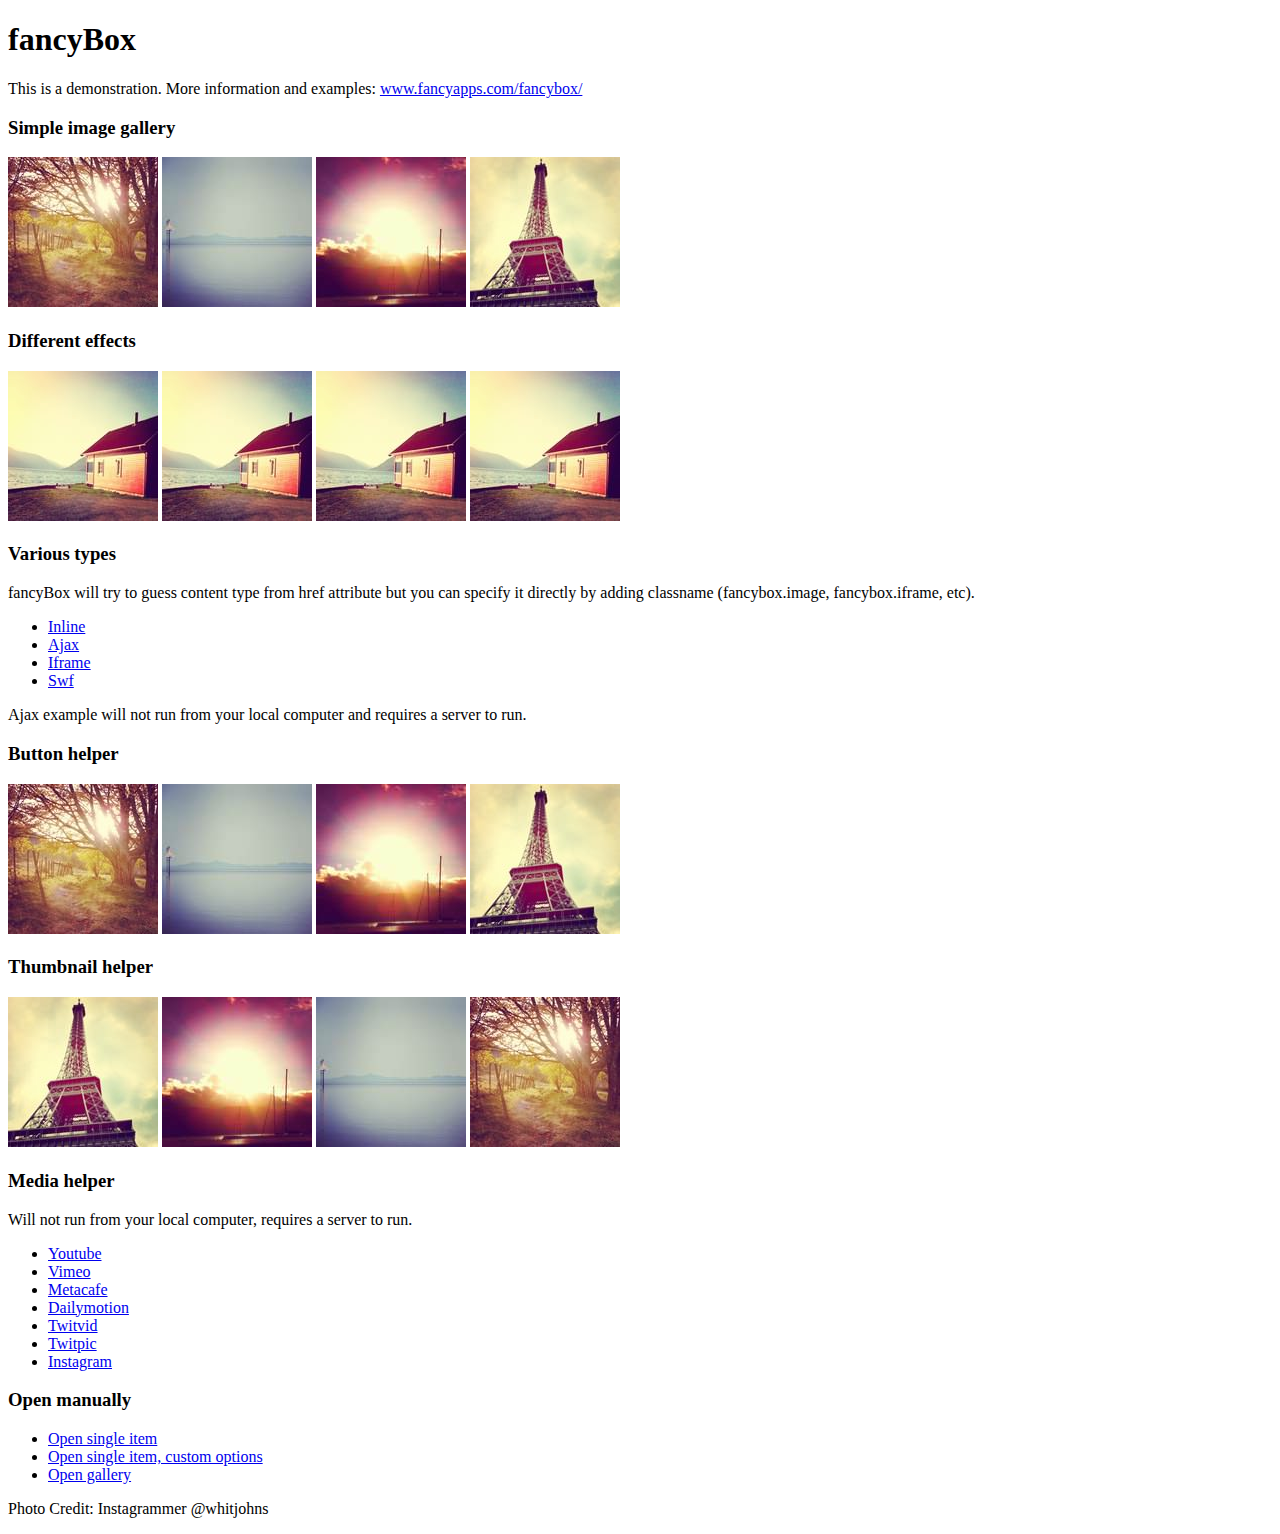
<file: fancybox2/index.html>
<!DOCTYPE html>
<html>
<head>
	<title>fancyBox - Fancy jQuery Lightbox Alternative | Demonstration</title>
	<meta http-equiv="Content-Type" content="text/html; charset=UTF-8" />
	<script type="text/javascript" src="jquery-1.10.1.min.js"></script>
	<script type="text/javascript" src="jquery.mousewheel-3.0.6.pack.js"></script>
	<script type="text/javascript" src="jquery.fancybox.js?v=2.1.5"></script>
    <script type="text/javascript" src="helpers/jquery.fancybox-buttons.js?v=1.0.5"></script>
	<script type="text/javascript" src="helpers/jquery.fancybox-thumbs.js?v=1.0.7"></script>
	<script type="text/javascript" src="helpers/jquery.fancybox-media.js?v=1.0.6"></script>
	<link rel="stylesheet" type="text/css" href="jquery.fancybox.css?v=2.1.5" media="screen" />
	<link rel="stylesheet" type="text/css" href="helpers/jquery.fancybox-buttons.css?v=1.0.5" />
	<link rel="stylesheet" type="text/css" href="helpers/jquery.fancybox-thumbs.css?v=1.0.7" />
	<script type="text/javascript" src="index.js"></script>
	<style type="text/css">
		.fancybox-custom .fancybox-skin {
			box-shadow: 0 0 50px #222;
		}
	</style>
</head>
<body>
	<h1>fancyBox</h1>

	<p>This is a demonstration. More information and examples: <a href="http://fancyapps.com/fancybox/">www.fancyapps.com/fancybox/</a></p>

	<h3>Simple image gallery</h3>
	<p>
		<a class="fancybox" href="1_b.jpg" data-fancybox-group="gallery" title="Lorem ipsum dolor sit amet"><img src="1_s.jpg" alt="" /></a>

		<a class="fancybox" href="2_b.jpg" data-fancybox-group="gallery" title="Etiam quis mi eu elit temp"><img src="2_s.jpg" alt="" /></a>

		<a class="fancybox" href="3_b.jpg" data-fancybox-group="gallery" title="Cras neque mi, semper leon"><img src="3_s.jpg" alt="" /></a>

		<a class="fancybox" href="4_b.jpg" data-fancybox-group="gallery" title="Sed vel sapien vel sem uno"><img src="4_s.jpg" alt="" /></a>
	</p>

	<h3>Different effects</h3>
	<p>
		<a class="fancybox-effects-a" href="5_b.jpg" title="Lorem ipsum dolor sit amet, consectetur adipiscing elit"><img src="5_s.jpg" alt="" /></a>

		<a class="fancybox-effects-b" href="5_b.jpg" title="Lorem ipsum dolor sit amet, consectetur adipiscing elit"><img src="5_s.jpg" alt="" /></a>

		<a class="fancybox-effects-c" href="5_b.jpg" title="Lorem ipsum dolor sit amet, consectetur adipiscing elit"><img src="5_s.jpg" alt="" /></a>

		<a class="fancybox-effects-d" href="5_b.jpg" title="Lorem ipsum dolor sit amet, consectetur adipiscing elit"><img src="5_s.jpg" alt="" /></a>
	</p>

	<h3>Various types</h3>
	<p>
		fancyBox will try to guess content type from href attribute but you can specify it directly by adding classname (fancybox.image, fancybox.iframe, etc).
	</p>
	<ul>
		<li><a class="fancybox" href="#inline1" title="Lorem ipsum dolor sit amet">Inline</a></li>
		<li><a class="fancybox fancybox.ajax" href="ajax.txt">Ajax</a></li>
		<li><a class="fancybox fancybox.iframe" id="various" href="http://romyengardenplace.com/booking.php">Iframe</a></li>
		<li><a class="fancybox" href="http://www.adobe.com/jp/events/cs3_web_edition_tour/swfs/perform.swf">Swf</a></li>
	</ul>

	<div id="inline1" style="width:400px;display: none;">
		<h3>Etiam quis mi eu elit</h3>
		<p>
			Lorem ipsum dolor sit amet, consectetur adipiscing elit. Etiam quis mi eu elit tempor facilisis id et neque. Nulla sit amet sem sapien. Vestibulum imperdiet porta ante ac ornare. Nulla et lorem eu nibh adipiscing ultricies nec at lacus. Cras laoreet ultricies sem, at blandit mi eleifend aliquam. Nunc enim ipsum, vehicula non pretium varius, cursus ac tortor. Vivamus fringilla congue laoreet. Quisque ultrices sodales orci, quis rhoncus justo auctor in. Phasellus dui eros, bibendum eu feugiat ornare, faucibus eu mi. Nunc aliquet tempus sem, id aliquam diam varius ac. Maecenas nisl nunc, molestie vitae eleifend vel, iaculis sed magna. Aenean tempus lacus vitae orci posuere porttitor eget non felis. Donec lectus elit, aliquam nec eleifend sit amet, vestibulum sed nunc.
		</p>
	</div>

	<p>
		Ajax example will not run from your local computer and requires a server to run.
	</p>

	<h3>Button helper</h3>
	<p>
		<a class="fancybox-buttons" data-fancybox-group="button" href="1_b.jpg"><img src="1_s.jpg" alt="" /></a>

		<a class="fancybox-buttons" data-fancybox-group="button" href="2_b.jpg"><img src="2_s.jpg" alt="" /></a>

		<a class="fancybox-buttons" data-fancybox-group="button" href="3_b.jpg"><img src="3_s.jpg" alt="" /></a>

		<a class="fancybox-buttons" data-fancybox-group="button" href="4_b.jpg"><img src="4_s.jpg" alt="" /></a>
	</p>

	<h3>Thumbnail helper</h3>
	<p>
		<a class="fancybox-thumbs" data-fancybox-group="thumb" href="4_b.jpg"><img src="4_s.jpg" alt="" /></a>

		<a class="fancybox-thumbs" data-fancybox-group="thumb" href="3_b.jpg"><img src="3_s.jpg" alt="" /></a>

		<a class="fancybox-thumbs" data-fancybox-group="thumb" href="2_b.jpg"><img src="2_s.jpg" alt="" /></a>

		<a class="fancybox-thumbs" data-fancybox-group="thumb" href="1_b.jpg"><img src="1_s.jpg" alt="" /></a>
	</p>

	<h3>Media helper</h3>
	<p>
		Will not run from your local computer, requires a server to run.
	</p>

	<ul>
		<li><a class="fancybox-media" href="http://www.youtube.com/watch?v=opj24KnzrWo">Youtube</a></li>
		<li><a class="fancybox-media" href="http://vimeo.com/47480346">Vimeo</a></li>
		<li><a class="fancybox-media" href="http://www.metacafe.com/watch/7635964/">Metacafe</a></li>
		<li><a class="fancybox-media" href="http://www.dailymotion.com/video/xoeylt_electric-guest-this-head-i-hold_music">Dailymotion</a></li>
		<li><a class="fancybox-media" href="http://twitvid.com/QY7MD">Twitvid</a></li>
		<li><a class="fancybox-media" href="http://twitpic.com/7p93st">Twitpic</a></li>
		<li><a class="fancybox-media" href="http://instagr.am/p/IejkuUGxQn">Instagram</a></li>
	</ul>

	<h3>Open manually</h3>
	<ul>
		<li><a id="fancybox-manual-a" href="javascript:;">Open single item</a></li>
		<li><a id="fancybox-manual-b" href="javascript:;">Open single item, custom options</a></li>
		<li><a id="fancybox-manual-c" href="javascript:;">Open gallery</a></li>
	</ul>

	<p>
		Photo Credit: Instagrammer @whitjohns
	</p>
</body>
</html>
</file>
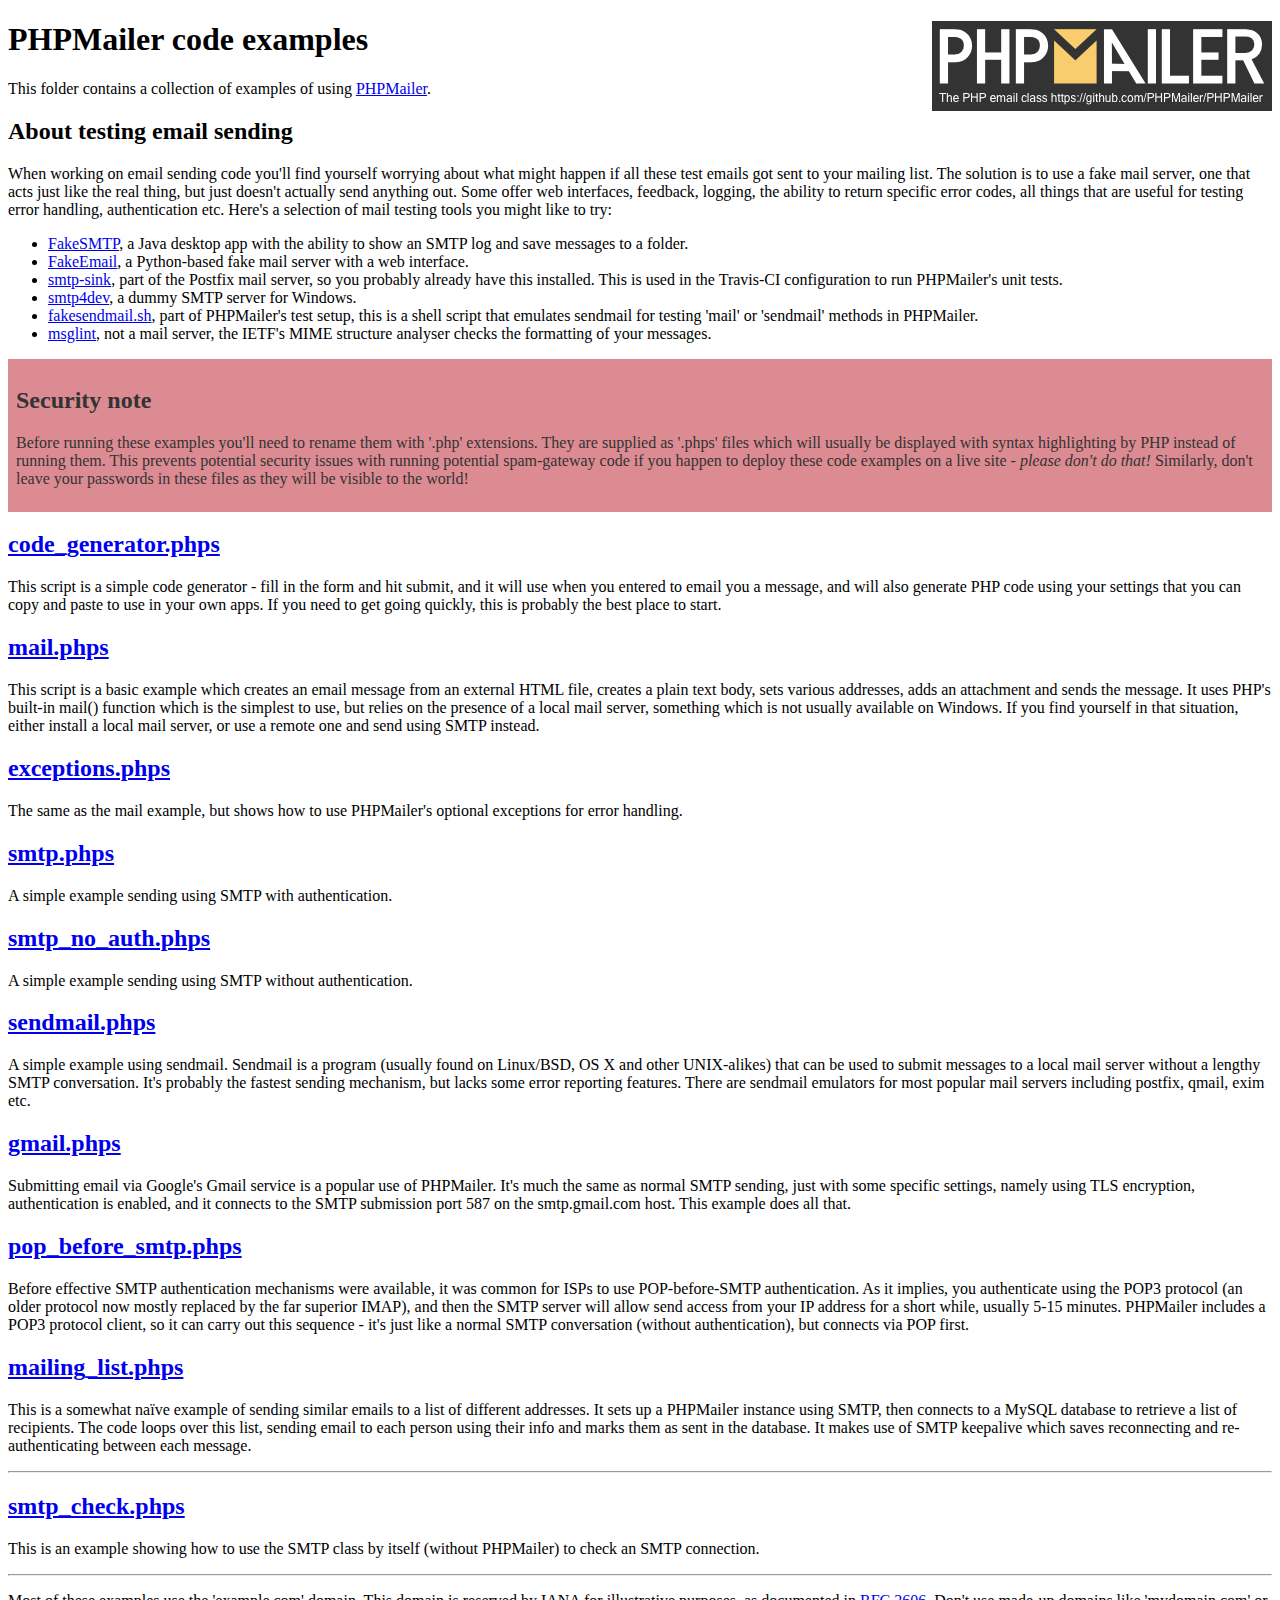
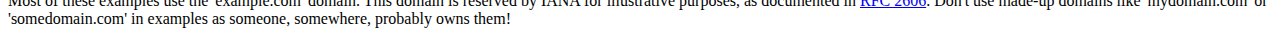
<file: PHPMailer/examples/index.html>
<!DOCTYPE html>
<html>
<head>
	<meta charset="UTF-8">
	<title>PHPMailer Examples</title>
</head>
<body>
<h1>PHPMailer code examples<a href="https://github.com/PHPMailer/PHPMailer"><img src="images/phpmailer.png" style="float:right; border:0;" alt="PHPMailer logo"></a></h1>
<p>This folder contains a collection of examples of using <a href="https://github.com/PHPMailer/PHPMailer">PHPMailer</a>.</p>
<h2>About testing email sending</h2>
<p>When working on email sending code you'll find yourself worrying about what might happen if all these test emails got sent to your mailing list. The solution is to use a fake mail server, one that acts just like the real thing, but just doesn't actually send anything out. Some offer web interfaces, feedback, logging, the ability to return specific error codes, all things that are useful for testing error handling, authentication etc. Here's a selection of mail testing tools you might like to try:</p>
<ul>
  <li><a href="https://github.com/Nilhcem/FakeSMTP">FakeSMTP</a>, a Java desktop app with the ability to show an SMTP log and save messages to a folder. </li>
  <li><a href="https://github.com/isotoma/FakeEmail">FakeEmail</a>, a Python-based fake mail server with a web interface.</li>
  <li><a href="http://www.postfix.org/smtp-sink.1.html">smtp-sink</a>, part of the Postfix mail server, so you probably already have this installed. This is used in the Travis-CI configuration to run PHPMailer's unit tests.</li>
  <li><a href="http://smtp4dev.codeplex.com">smtp4dev</a>, a dummy SMTP server for Windows.</li>
  <li><a href="https://github.com/PHPMailer/PHPMailer/blob/master/test/fakesendmail.sh">fakesendmail.sh</a>, part of PHPMailer's test setup, this is a shell script that emulates sendmail for testing 'mail' or 'sendmail' methods in PHPMailer.</li>
  <li><a href="http://tools.ietf.org/tools/msglint/">msglint</a>, not a mail server, the IETF's MIME structure analyser checks the formatting of your messages.</li>
</ul>
<div style="padding: 8px; color: #333333; background-color: #dc8b92">
<h2>Security note</h2>
<p>Before running these examples you'll need to rename them with '.php' extensions. They are supplied as '.phps' files which will usually be displayed with syntax highlighting by PHP instead of running them. This prevents potential security issues with running potential spam-gateway code if you happen to deploy these code examples on a live site - <em>please don't do that!</em> Similarly, don't leave your passwords in these files as they will be visible to the world!</p>
</div>
<h2><a href="code_generator.phps">code_generator.phps</a></h2>
<p>This script is a simple code generator - fill in the form and hit submit, and it will use when you entered to email you a message, and will also generate PHP code using your settings that you can copy and paste to use in your own apps. If you need to get going quickly, this is probably the best place to start.</p>
<h2><a href="mail.phps">mail.phps</a></h2>
<p>This script is a basic example which creates an email message from an external HTML file, creates a plain text body, sets various addresses, adds an attachment and sends the message. It uses PHP's built-in mail() function which is the simplest to use, but relies on the presence of a local mail server, something which is not usually available on Windows. If you find yourself in that situation, either install a local mail server, or use a remote one and send using SMTP instead.</p>
<h2><a href="exceptions.phps">exceptions.phps</a></h2>
<p>The same as the mail example, but shows how to use PHPMailer's optional exceptions for error handling.</p>
<h2><a href="smtp.phps">smtp.phps</a></h2>
<p>A simple example sending using SMTP with authentication.</p>
<h2><a href="smtp_no_auth.phps">smtp_no_auth.phps</a></h2>
<p>A simple example sending using SMTP without authentication.</p>
<h2><a href="sendmail.phps">sendmail.phps</a></h2>
<p>A simple example using sendmail. Sendmail is a program (usually found on Linux/BSD, OS X and other UNIX-alikes) that can be used to submit messages to a local mail server without a lengthy SMTP conversation. It's probably the fastest sending mechanism, but lacks some error reporting features. There are sendmail emulators for most popular mail servers including postfix, qmail, exim etc.</p>
<h2><a href="gmail.phps">gmail.phps</a></h2>
<p>Submitting email via Google's Gmail service is a popular use of PHPMailer. It's much the same as normal SMTP sending, just with some specific settings, namely using TLS encryption, authentication is enabled, and it connects to the SMTP submission port 587 on the smtp.gmail.com host. This example does all that.</p>
<h2><a href="pop_before_smtp.phps">pop_before_smtp.phps</a></h2>
<p>Before effective SMTP authentication mechanisms were available, it was common for ISPs to use POP-before-SMTP authentication. As it implies, you authenticate using the POP3 protocol (an older protocol now mostly replaced by the far superior IMAP), and then the SMTP server will allow send access from your IP address for a short while, usually 5-15 minutes. PHPMailer includes a POP3 protocol client, so it can carry out this sequence - it's just like a normal SMTP conversation (without authentication), but connects via POP first.</p>
<h2><a href="mailing_list.phps">mailing_list.phps</a></h2>
<p>This is a somewhat naïve example of sending similar emails to a list of different addresses. It sets up a PHPMailer instance using SMTP, then connects to a MySQL database to retrieve a list of recipients. The code loops over this list, sending email to each person using their info and marks them as sent in the database. It makes use of SMTP keepalive which saves reconnecting and re-authenticating between each message.</p>
<hr>
<h2><a href="smtp_check.phps">smtp_check.phps</a></h2>
<p>This is an example showing how to use the SMTP class by itself (without PHPMailer) to check an SMTP connection.</p>
<hr>
<p>Most of these examples use the 'example.com' domain. This domain is reserved by IANA for illustrative purposes, as documented in <a href="http://tools.ietf.org/html/rfc2606">RFC 2606</a>. Don't use made-up domains like 'mydomain.com' or 'somedomain.com' in examples as someone, somewhere, probably owns them!</p>
</body>
</html>
</file>
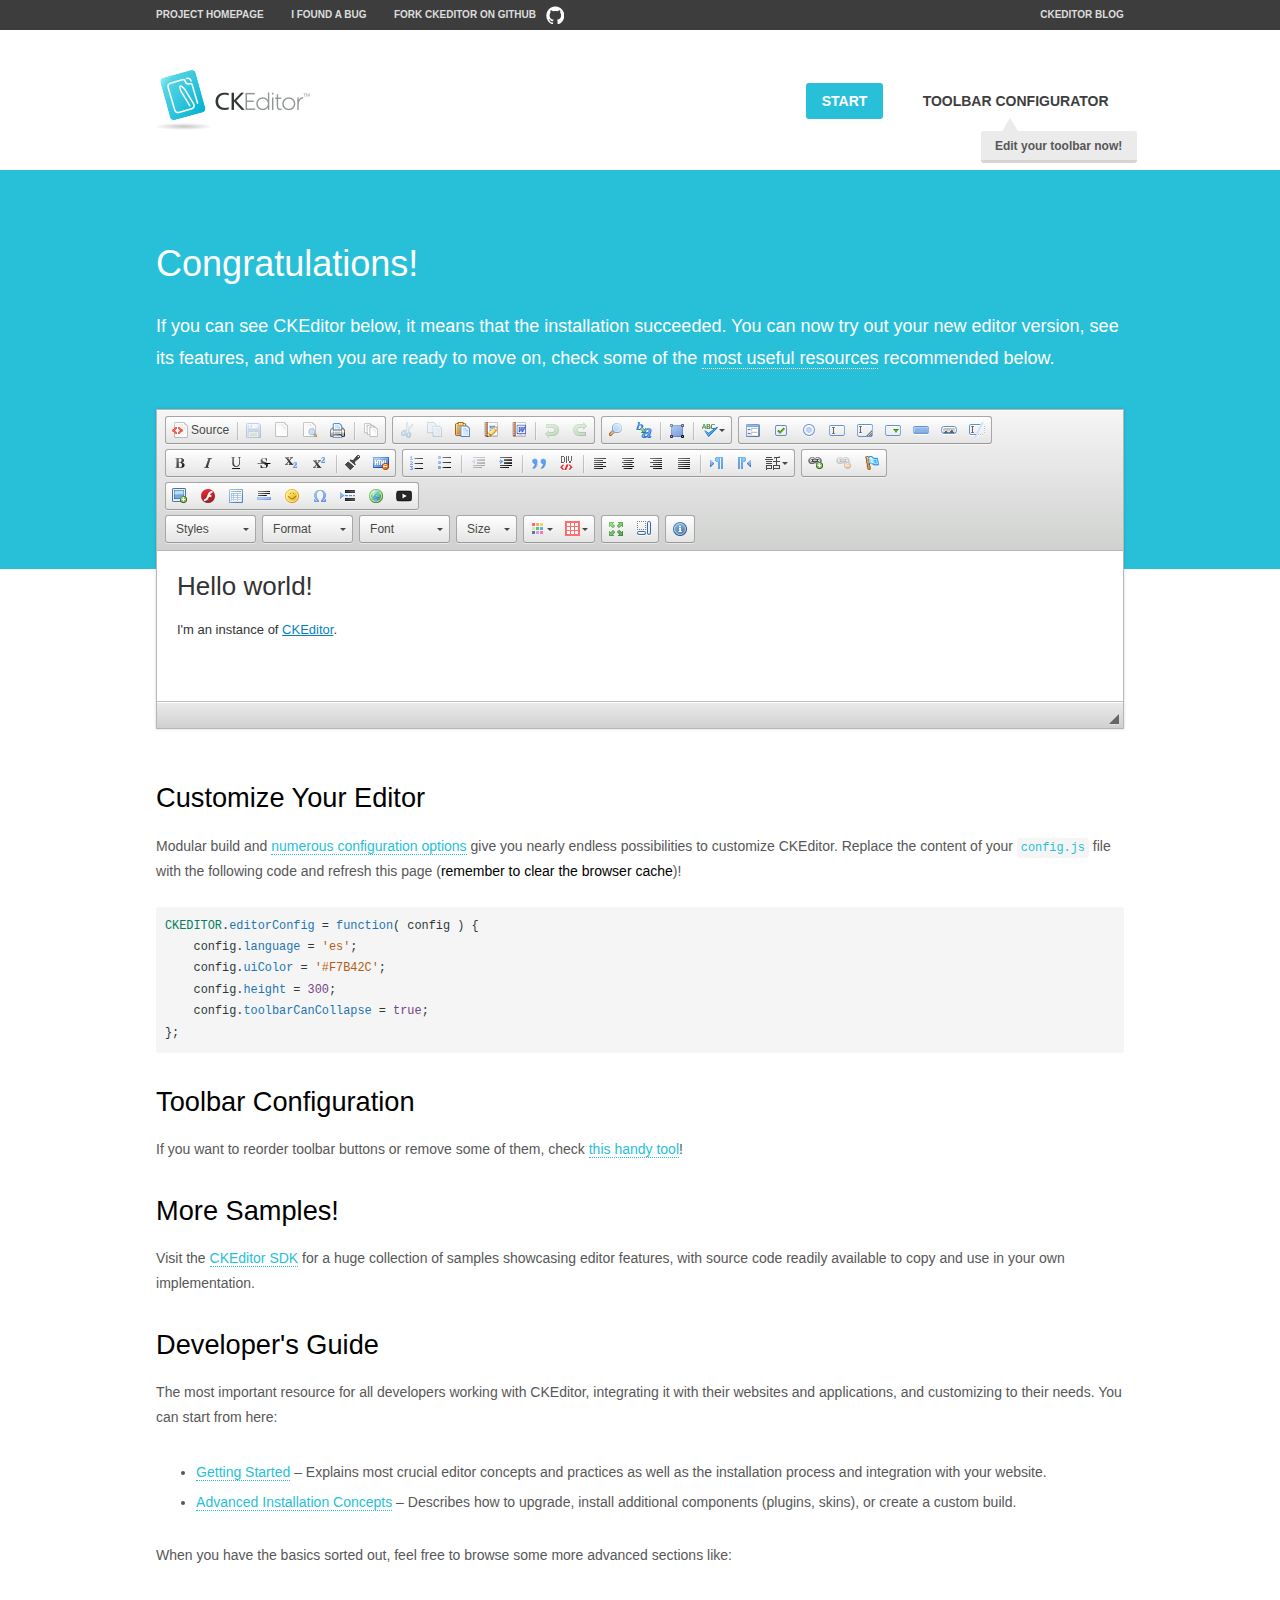
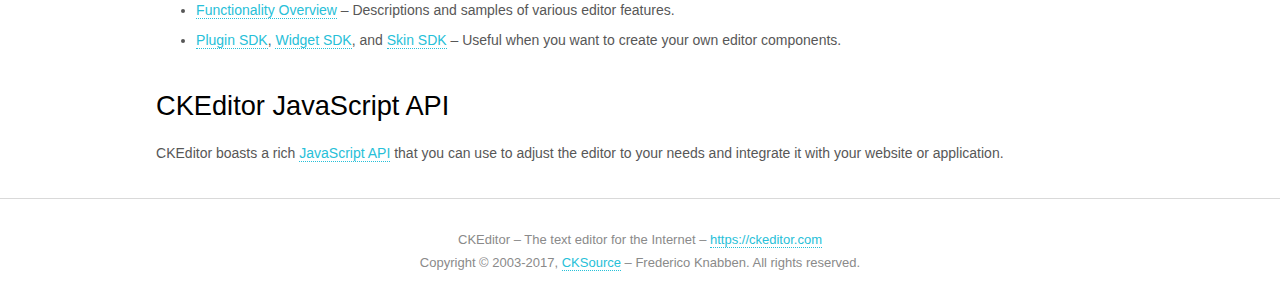
<file: admin/ckeditor/samples/index.html>
<!DOCTYPE html>
<!--
Copyright (c) 2003-2017, CKSource - Frederico Knabben. All rights reserved.
For licensing, see LICENSE.md or https://ckeditor.com/legal/ckeditor-oss-license
-->
<html>
<head>
	<meta charset="utf-8">
	<title>CKEditor Sample</title>
	<script src="../ckeditor.js"></script>
	<script src="js/sample.js"></script>
	<link rel="stylesheet" href="css/samples.css">
	<link rel="stylesheet" href="toolbarconfigurator/lib/codemirror/neo.css">
</head>
<body id="main">

<nav class="navigation-a">
	<div class="grid-container">
		<ul class="navigation-a-left grid-width-70">
			<li><a href="https://ckeditor.com/ckeditor-4/">Project Homepage</a></li>
			<li><a href="https://github.com/ckeditor/ckeditor-dev/issues">I found a bug</a></li>
			<li><a href="http://github.com/ckeditor/ckeditor-dev" class="icon-pos-right icon-navigation-a-github">Fork CKEditor on GitHub</a></li>
		</ul>
		<ul class="navigation-a-right grid-width-30">
			<li><a href="https://ckeditor.com/blog/">CKEditor Blog</a></li>
		</ul>
	</div>
</nav>

<header class="header-a">
	<div class="grid-container">
		<h1 class="header-a-logo grid-width-30">
			<a href="index.html"><img src="img/logo.png" alt="CKEditor Sample"></a>
		</h1>

		<nav class="navigation-b grid-width-70">
			<ul>
				<li><a href="index.html" class="button-a button-a-background">Start</a></li>
				<li><a href="toolbarconfigurator/index.html" class="button-a">Toolbar configurator <span class="balloon-a balloon-a-nw">Edit your toolbar now!</span></a></li>
			</ul>
		</nav>
	</div>
</header>

<main>
	<div class="adjoined-top">
		<div class="grid-container">
			<div class="content grid-width-100">
				<h1>Congratulations!</h1>
				<p>
					If you can see CKEditor below, it means that the installation succeeded.
					You can now try out your new editor version, see its features, and when you are ready to move on, check some of the <a href="#sample-customize">most useful resources</a> recommended below.
				</p>
			</div>
		</div>
	</div>
	<div class="adjoined-bottom">
		<div class="grid-container">
			<div class="grid-width-100">
				<div id="editor">
					<h1>Hello world!</h1>
					<p>I'm an instance of <a href="https://ckeditor.com">CKEditor</a>.</p>
				</div>
			</div>
		</div>
	</div>

	<div class="grid-container">
		<div class="content grid-width-100">
			<section id="sample-customize">
				<h2>Customize Your Editor</h2>
				<p>Modular build and <a href="https://docs.ckeditor.com/ckeditor4/docs/#!/guide/dev_configuration">numerous configuration options</a> give you nearly endless possibilities to customize CKEditor. Replace the content of your <code><a href="../config.js">config.js</a></code> file with the following code and refresh this page (<strong>remember to clear the browser cache</strong>)!</p>
		<pre class="cm-s-neo CodeMirror"><code><span style="padding-right: 0.1px;"><span class="cm-variable">CKEDITOR</span>.<span class="cm-property">editorConfig</span> <span class="cm-operator">=</span> <span class="cm-keyword">function</span>( <span class="cm-def">config</span> ) {</span>
<span style="padding-right: 0.1px;"><span class="cm-tab">	</span><span class="cm-variable-2">config</span>.<span class="cm-property">language</span> <span class="cm-operator">=</span> <span class="cm-string">'es'</span>;</span>
<span style="padding-right: 0.1px;"><span class="cm-tab">	</span><span class="cm-variable-2">config</span>.<span class="cm-property">uiColor</span> <span class="cm-operator">=</span> <span class="cm-string">'#F7B42C'</span>;</span>
<span style="padding-right: 0.1px;"><span class="cm-tab">	</span><span class="cm-variable-2">config</span>.<span class="cm-property">height</span> <span class="cm-operator">=</span> <span class="cm-number">300</span>;</span>
<span style="padding-right: 0.1px;"><span class="cm-tab">	</span><span class="cm-variable-2">config</span>.<span class="cm-property">toolbarCanCollapse</span> <span class="cm-operator">=</span> <span class="cm-atom">true</span>;</span>
<span style="padding-right: 0.1px;">};</span></code></pre>
			</section>

			<section>
				<h2>Toolbar Configuration</h2>
				<p>If you want to reorder toolbar buttons or remove some of them, check <a href="toolbarconfigurator/index.html">this handy tool</a>!</p>
			</section>

			<section>
				<h2>More Samples!</h2>
				<p>Visit the <a href="https://sdk.ckeditor.com">CKEditor SDK</a> for a huge collection of samples showcasing editor features, with source code readily available to copy and use in your own implementation.</p>
			</section>

			<section>
				<h2>Developer's Guide</h2>
				<p>The most important resource for all developers working with CKEditor, integrating it with their websites and applications, and customizing to their needs. You can start from here:</p>
				<ul>
					<li><a href="https://docs.ckeditor.com/ckeditor4/docs/#!/guide/dev_installation">Getting Started</a> &ndash; Explains most crucial editor concepts and practices as well as the installation process and integration with your website.</li>
					<li><a href="https://docs.ckeditor.com/ckeditor4/docs/#!/guide/dev_advanced_installation">Advanced Installation Concepts</a> &ndash; Describes how to upgrade, install additional components (plugins, skins), or create a custom build.</li>
				</ul>
					<p>When you have the basics sorted out, feel free to browse some more advanced sections like:</p>
				<ul>
					<li><a href="https://docs.ckeditor.com/ckeditor4/docs/#!/guide/dev_features">Functionality Overview</a> &ndash; Descriptions and samples of various editor features.</li>
					<li><a href="https://docs.ckeditor.com/ckeditor4/docs/#!/guide/plugin_sdk_intro">Plugin SDK</a>, <a href="https://docs.ckeditor.com/ckeditor4/docs/#!/guide/widget_sdk_intro">Widget SDK</a>, and <a href="https://docs.ckeditor.com/ckeditor4/docs/#!/guide/skin_sdk_intro">Skin SDK</a> &ndash; Useful when you want to create your own editor components.</li>
				</ul>
			</section>

			<section>
				<h2>CKEditor JavaScript API</h2>
				<p>CKEditor boasts a rich <a href="https://docs.ckeditor.com/ckeditor4/docs/#!/api">JavaScript API</a> that you can use to adjust the editor to your needs and integrate it with your website or application.</p>
			</section>
		</div>
	</div>
</main>

<footer class="footer-a grid-container">
	<div class="grid-container">
		<p class="grid-width-100">
			CKEditor &ndash; The text editor for the Internet &ndash; <a class="samples" href="https://ckeditor.com/">https://ckeditor.com</a>
		</p>
		<p class="grid-width-100" id="copy">
			Copyright &copy; 2003-2017, <a class="samples" href="https://cksource.com/">CKSource</a> &ndash; Frederico Knabben. All rights reserved.
		</p>
	</div>
</footer>
<script>
	initSample();
</script>

</body>
</html>
</file>
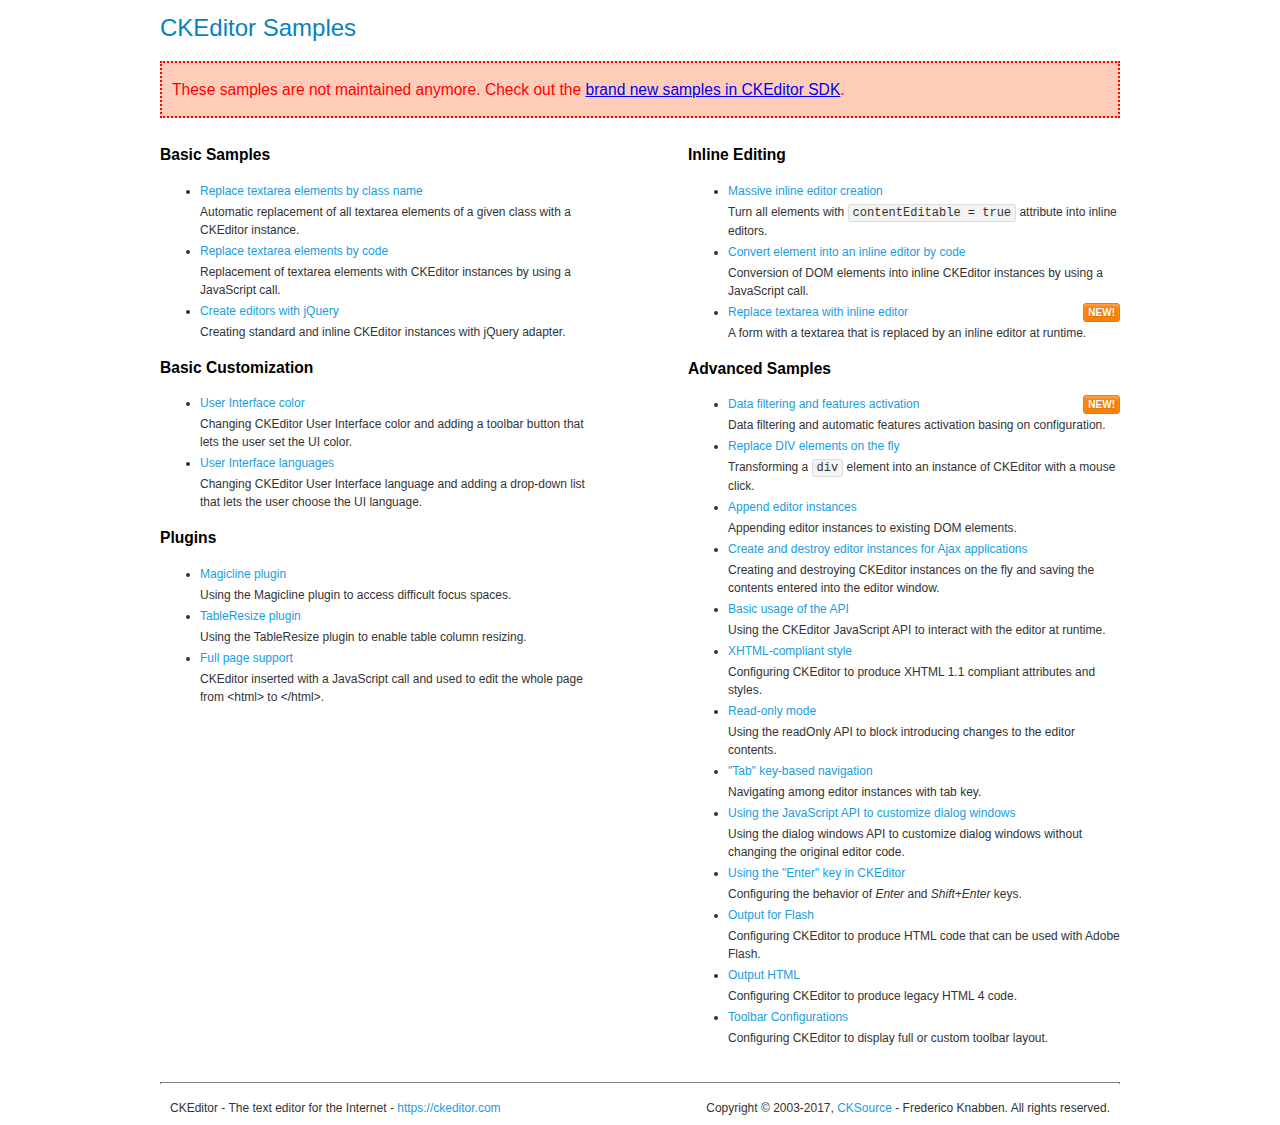
<file: admin/ckeditor/samples/old/index.html>
<!DOCTYPE html>
<!--
Copyright (c) 2003-2017, CKSource - Frederico Knabben. All rights reserved.
For licensing, see LICENSE.md or https://ckeditor.com/legal/ckeditor-oss-license
-->
<html>
<head>
	<meta charset="utf-8">
	<title>CKEditor Samples</title>
	<link rel="stylesheet" href="sample.css">
</head>
<body>
	<h1 class="samples">
		CKEditor Samples
	</h1>
	<div class="warning deprecated">
		These samples are not maintained anymore. Check out the <a href="https://sdk.ckeditor.com/">brand new samples in CKEditor SDK</a>.
	</div>
	<div class="twoColumns">
		<div class="twoColumnsLeft">
			<h2 class="samples">
				Basic Samples
			</h2>
			<dl class="samples">
				<dt><a class="samples" href="replacebyclass.html">Replace textarea elements by class name</a></dt>
				<dd>Automatic replacement of all textarea elements of a given class with a CKEditor instance.</dd>

				<dt><a class="samples" href="replacebycode.html">Replace textarea elements by code</a></dt>
				<dd>Replacement of textarea elements with CKEditor instances by using a JavaScript call.</dd>

				<dt><a class="samples" href="jquery.html">Create editors with jQuery</a></dt>
				<dd>Creating standard and inline CKEditor instances with jQuery adapter.</dd>
			</dl>

			<h2 class="samples">
				Basic Customization
			</h2>
			<dl class="samples">
				<dt><a class="samples" href="uicolor.html">User Interface color</a></dt>
				<dd>Changing CKEditor User Interface color and adding a toolbar button that lets the user set the UI color.</dd>

				<dt><a class="samples" href="uilanguages.html">User Interface languages</a></dt>
				<dd>Changing CKEditor User Interface language and adding a drop-down list that lets the user choose the UI language.</dd>
			</dl>


			<h2 class="samples">Plugins</h2>
<dl class="samples">
<dt><a class="samples" href="magicline/magicline.html">Magicline plugin</a></dt>
<dd>Using the Magicline plugin to access difficult focus spaces.</dd>

<dt><a class="samples" href="tableresize/tableresize.html">TableResize plugin</a></dt>
<dd>Using the TableResize plugin to enable table column resizing.</dd>

<dt><a class="samples" href="wysiwygarea/fullpage.html">Full page support</a></dt>
<dd>CKEditor inserted with a JavaScript call and used to edit the whole page from &lt;html&gt; to &lt;/html&gt;.</dd>
</dl>
		</div>
		<div class="twoColumnsRight">
			<h2 class="samples">
				Inline Editing
			</h2>
			<dl class="samples">
				<dt><a class="samples" href="inlineall.html">Massive inline editor creation</a></dt>
				<dd>Turn all elements with <code>contentEditable = true</code> attribute into inline editors.</dd>

				<dt><a class="samples" href="inlinebycode.html">Convert element into an inline editor by code</a></dt>
				<dd>Conversion of DOM elements into inline CKEditor instances by using a JavaScript call.</dd>

				<dt><a class="samples" href="inlinetextarea.html">Replace textarea with inline editor</a> <span class="new">New!</span></dt>
				<dd>A form with a textarea that is replaced by an inline editor at runtime.</dd>

				
			</dl>

			<h2 class="samples">
				Advanced Samples
			</h2>
			<dl class="samples">
				<dt><a class="samples" href="datafiltering.html">Data filtering and features activation</a> <span class="new">New!</span></dt>
				<dd>Data filtering and automatic features activation basing on configuration.</dd>

				<dt><a class="samples" href="divreplace.html">Replace DIV elements on the fly</a></dt>
				<dd>Transforming a <code>div</code> element into an instance of CKEditor with a mouse click.</dd>

				<dt><a class="samples" href="appendto.html">Append editor instances</a></dt>
				<dd>Appending editor instances to existing DOM elements.</dd>

				<dt><a class="samples" href="ajax.html">Create and destroy editor instances for Ajax applications</a></dt>
				<dd>Creating and destroying CKEditor instances on the fly and saving the contents entered into the editor window.</dd>

				<dt><a class="samples" href="api.html">Basic usage of the API</a></dt>
				<dd>Using the CKEditor JavaScript API to interact with the editor at runtime.</dd>

				<dt><a class="samples" href="xhtmlstyle.html">XHTML-compliant style</a></dt>
				<dd>Configuring CKEditor to produce XHTML 1.1 compliant attributes and styles.</dd>

				<dt><a class="samples" href="readonly.html">Read-only mode</a></dt>
				<dd>Using the readOnly API to block introducing changes to the editor contents.</dd>

				<dt><a class="samples" href="tabindex.html">"Tab" key-based navigation</a></dt>
				<dd>Navigating among editor instances with tab key.</dd>


				
<dt><a class="samples" href="dialog/dialog.html">Using the JavaScript API to customize dialog windows</a></dt>
<dd>Using the dialog windows API to customize dialog windows without changing the original editor code.</dd>

<dt><a class="samples" href="enterkey/enterkey.html">Using the &quot;Enter&quot; key in CKEditor</a></dt>
<dd>Configuring the behavior of <em>Enter</em> and <em>Shift+Enter</em> keys.</dd>

<dt><a class="samples" href="htmlwriter/outputforflash.html">Output for Flash</a></dt>
<dd>Configuring CKEditor to produce HTML code that can be used with Adobe Flash.</dd>

<dt><a class="samples" href="htmlwriter/outputhtml.html">Output HTML</a></dt>
<dd>Configuring CKEditor to produce legacy HTML 4 code.</dd>

<dt><a class="samples" href="toolbar/toolbar.html">Toolbar Configurations</a></dt>
<dd>Configuring CKEditor to display full or custom toolbar layout.</dd>

			</dl>
		</div>
	</div>
	<div id="footer">
		<hr>
		<p>
			CKEditor - The text editor for the Internet - <a class="samples" href="https://ckeditor.com/">https://ckeditor.com</a>
		</p>
		<p id="copy">
			Copyright &copy; 2003-2017, <a class="samples" href="https://cksource.com/">CKSource</a> - Frederico Knabben. All rights reserved.
		</p>
	</div>
</body>
</html>
</file>
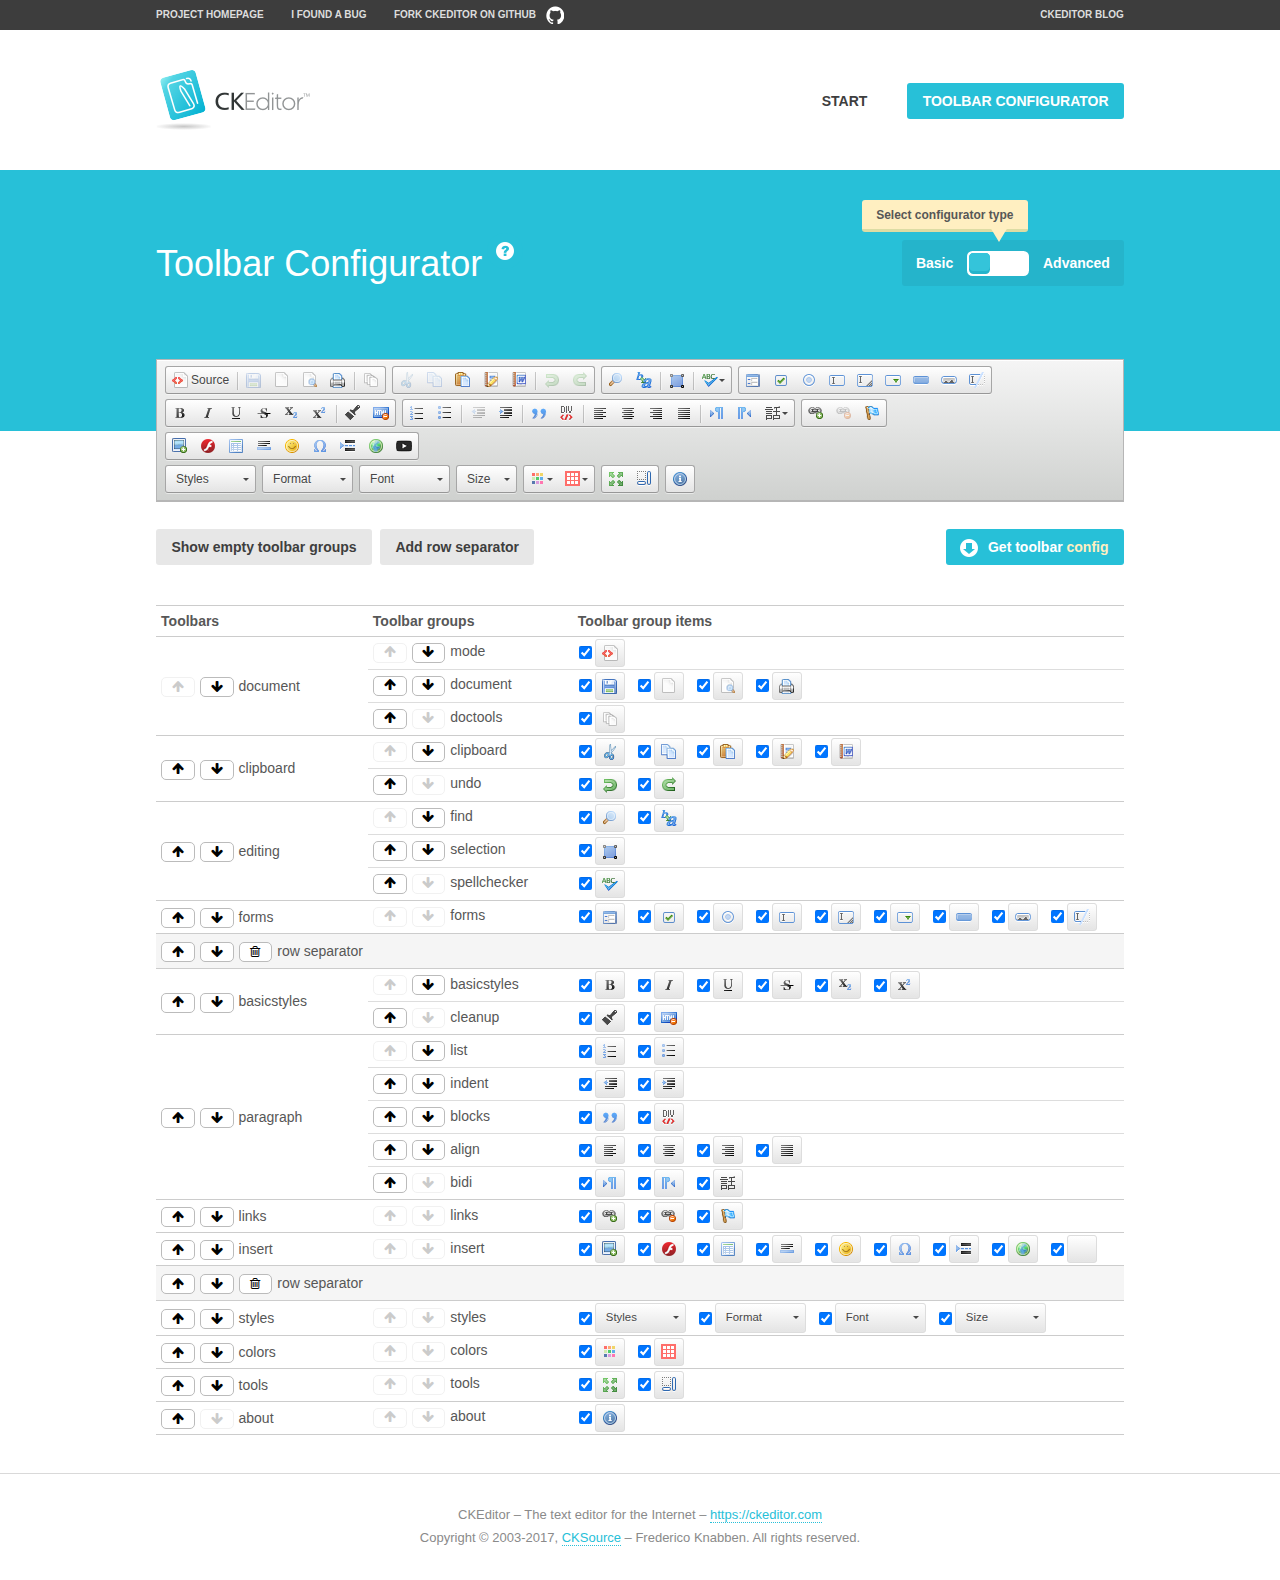
<file: admin/ckeditor/samples/toolbarconfigurator/index.html>
<!DOCTYPE html>
<!--
Copyright (c) 2003-2017, CKSource - Frederico Knabben. All rights reserved.
For licensing, see LICENSE.md or https://ckeditor.com/legal/ckeditor-oss-license
-->
<!--[if IE 8]><html class="ie8"><![endif]-->
<!--[if gt IE 8]><html><![endif]-->
<!--[if !IE]><!--><html><!--<![endif]-->
<head>
	<meta charset="utf-8">
	<title>Toolbar Configurator</title>
	<script src="../../ckeditor.js"></script>
	<script>
		if ( CKEDITOR.env.ie && CKEDITOR.env.version < 9 )
			CKEDITOR.tools.enableHtml5Elements( document );
	</script>
	<link rel="stylesheet" href="lib/codemirror/codemirror.css">
	<link rel="stylesheet" href="lib/codemirror/show-hint.css">
	<link rel="stylesheet" href="lib/codemirror/neo.css">
	<link rel="stylesheet" href="css/fontello.css">
	<link rel="stylesheet" href="../css/samples.css">
</head>
<body id="toolbar">

<nav class="navigation-a">
	<div class="grid-container">
		<ul class="navigation-a-left grid-width-70">
			<li><a href="https://ckeditor.com/ckeditor-4/">Project Homepage</a></li>
			<li><a href="https://github.com/ckeditor/ckeditor-dev/issues">I found a bug</a></li>
			<li><a href="http://github.com/ckeditor/ckeditor-dev" class="icon-pos-right icon-navigation-a-github">Fork CKEditor on GitHub</a></li>
		</ul>
		<ul class="navigation-a-right grid-width-30">
			<li><a href="https://ckeditor.com/blog/">CKEditor Blog</a></li>
		</ul>
	</div>
</nav>

<header class="header-a">
	<div class="grid-container">
		<h1 class="header-a-logo grid-width-30">
			<a href="../index.html"><img src="../img/logo.png" alt="CKEditor Logo"></a>
		</h1>
		<nav class="navigation-b grid-width-70">
			<ul>
				<li><a href="../index.html"  class="button-a">Start</a></li>
				<li><a href="index.html"  class="button-a button-a-background">Toolbar configurator</a></li>
			</ul>
		</nav>
	</div>
</header>

<main>
	<div class="adjoined-top">
		<div class="grid-container">
			<div class="content grid-width-100">
				<div class="grid-container-nested">
					<h1 class="grid-width-60">
						Toolbar Configurator
						<a href="#help-content" type="button" title="Configurator help" id="help" class="button-a button-a-background button-a-no-text icon-pos-left icon-question-mark">Help</a>
					</h1>

					<div class="grid-width-40 grid-switch-magic">
						<div class="switch">
							<span class="balloon-a balloon-a-se">Select configurator type</span>
							<input type="radio" name="radio" data-num="1" id="radio-basic" />
							<input type="radio" name="radio" data-num="2" id="radio-advanced" />
							<label data-for="1" for="radio-basic">Basic</label>
							<span class="switch-inner">
								<span class="handler"></span>
							</span>
							<label data-for="2" for="radio-advanced">Advanced</label>
						</div>
					</div>
				</div>
			</div>
		</div>
	</div>
	<div class="adjoined-bottom">
		<div class="grid-container">
			<div class="grid-width-100">
				<div class="editors-container">
					<div id="editor-basic"></div>
					<div id="editor-advanced"></div>
				</div>
			</div>
		</div>
	</div>

	<div class="grid-container configurator">
		<div class="content grid-width-100">
			<div class="configurator">
				<div>
					<div id="toolbarModifierWrapper"></div>
				</div>
			</div>
		</div>
	</div>

	<div id="help-content">
		<div class="grid-container">
			<div class="grid-width-100">
				<h2>What Am I Doing Here?</h2>

				<div class="grid-container grid-container-nested">
					<div class="basic">
						<div class="grid-width-50">
							<p>Arrange <a href="https://docs.ckeditor.com/ckeditor4/docs/#!/api/CKEDITOR.config-cfg-toolbarGroups">toolbar groups</a>, toggle <a href="https://docs.ckeditor.com/ckeditor4/docs/#!/api/CKEDITOR.config-cfg-removeButtons">button visibility</a> according to your needs and get your toolbar configuration.</p>
							<p>You can replace the content of the <a href="../../config.js"><code>config.js</code></a> file with the generated configuration. If you already set some configuration options you will need to merge both configurations.</p>
						</div>
						<div class="grid-width-50">
							<p>Read more about different ways of <a href="https://docs.ckeditor.com/ckeditor4/docs/#!/guide/dev_configuration">setting configuration</a> and do not forget about <strong>clearing browser cache</strong>.</p>
							<p>Arranging toolbar groups is the recommended way of configuring the toolbar, but if you need more freedom you can use the <a href="#advanced">advanced configurator</a>.</p>
						</div>
					</div>
					<div class="advanced" style="display: none;">
						<div class="grid-width-50">
							<p>With this code editor you can edit your <a href="https://docs.ckeditor.com/ckeditor4/docs/#!/api/CKEDITOR.config-cfg-toolbar">toolbar configuration</a> live.</p>
							<p>You can replace the content of the <a href="../../config.js"><code>config.js</code></a> file with the generated configuration. If you already set some configuration options you will need to merge both configurations.</p>
						</div>
						<div class="grid-width-50">
							<p>Read more about different ways of <a href="https://docs.ckeditor.com/ckeditor4/docs/#!/guide/dev_configuration">setting configuration</a> and do not forget about <strong>clearing browser cache</strong>.</p>
						</div>
					</div>
				</div>

				<p class="grid-container grid-container-nested">
					<button type="button" class="help-content-close grid-width-100 button-a button-a-background">Got it. Let's play!</button>
				</p>
			</div>
		</div>
	</div>
</main>

<footer class="footer-a grid-container">
	<p class="grid-width-100">
		CKEditor &ndash; The text editor for the Internet &ndash; <a class="samples" href="https://ckeditor.com/">https://ckeditor.com</a>
	</p>
	<p class="grid-width-100" id="copy">
		Copyright &copy; 2003-2017, <a class="samples" href="https://cksource.com/">CKSource</a> &ndash; Frederico Knabben. All rights reserved.
	</p>
</footer>

<script src="lib/codemirror/codemirror.js"></script>
<script src="lib/codemirror/javascript.js"></script>
<script src="lib/codemirror/show-hint.js"></script>

<script src="js/fulltoolbareditor.js"></script>
<script src="js/abstracttoolbarmodifier.js"></script>
<script src="js/toolbarmodifier.js"></script>
<script src="js/toolbartextmodifier.js"></script>
<script src="../js/sf.js"></script>

<script>
	( function() {
		'use strict';

		var mode = ( window.location.hash.substr( 1 ) === 'advanced' ) ? 'advanced' : 'basic',
			configuratorSection = CKEDITOR.document.findOne( 'main > .grid-container.configurator' ),
			basicInstruction = CKEDITOR.document.findOne( '#help-content .basic' ),
			advancedInstruction = CKEDITOR.document.findOne( '#help-content .advanced' ),

			// Configurator mode switcher.
			modeSwitchBasic = CKEDITOR.document.getById( 'radio-basic' ),
			modeSwitchAdvanced = CKEDITOR.document.getById( 'radio-advanced' );

		// Initial setup
		function updateSwitcher() {
			if ( mode === 'advanced' ) {
				modeSwitchAdvanced.$.checked = true;
			} else {
				modeSwitchBasic.$.checked = true;
			}
		}

		updateSwitcher();

		CKEDITOR.document.getWindow().on( 'hashchange', function( e ) {
			var hash = window.location.hash.substr( 1 );
			if ( !( hash === 'advanced' || hash === 'basic' ) ) {
				return;
			}
			mode = hash;
			onToolbarsDone( mode );
		} );

		CKEDITOR.document.getWindow().on( 'resize', function() {
			updateToolbar( ( mode === 'basic' ? toolbarModifier : toolbarTextModifier )[ 'editorInstance' ] );
		} );

		function onRefresh( modifier ) {
			modifier = modifier || this;

			if ( mode === 'basic' && modifier instanceof ToolbarConfigurator.ToolbarTextModifier ) {
				return;
			}

			// CodeMirror container becomes visible, so we need to refresh and to avoid rendering problems.
			if ( mode === 'advanced' && modifier instanceof ToolbarConfigurator.ToolbarTextModifier ) {
				modifier.codeContainer.refresh();
			}

			updateToolbar( modifier.editorInstance );
		}

		function updateToolbar( editor ) {
			var editorContainer = editor.container;

			// Not always editor is loaded.
			if ( !editorContainer ) {
				return;
			}

			var displayStyle = editorContainer.getStyle( 'display' );

			editorContainer.setStyle( 'display', 'block' );

			var newHeight = editorContainer.getSize( 'height' );

			var newMarginTop = parseInt( editorContainer.getComputedStyle( 'margin-top' ), 10 );
			newMarginTop = ( isNaN( newMarginTop ) ? 0 : Number( newMarginTop ) );

			var newMarginBottom = parseInt( editorContainer.getComputedStyle( 'margin-bottom' ), 10 );
			newMarginBottom = ( isNaN( newMarginBottom ) ? 0 : Number( newMarginBottom ) );

			var result = newHeight + newMarginTop + newMarginBottom;

			editorContainer.setStyle( 'display', displayStyle );

			editor.container.getAscendant( 'div' ).setStyle( 'height', result + 'px' );
		}

		var toolbarModifier = new ToolbarConfigurator.ToolbarModifier( 'editor-basic' );

		var done = 0;
		toolbarModifier.init( onToolbarInit );
		toolbarModifier.onRefresh = onRefresh;

		CKEDITOR.document.getById( 'toolbarModifierWrapper' ).append( toolbarModifier.mainContainer );

		var toolbarTextModifier = new ToolbarConfigurator.ToolbarTextModifier( 'editor-advanced' );
		toolbarTextModifier.init( onToolbarInit );
		toolbarTextModifier.onRefresh = onRefresh;

		function onToolbarInit() {
			if ( ++done === 2 ) {
				onToolbarsDone();

				positionSticky.watch( CKEDITOR.document.findOne( '.toolbar' ), function() {
					return mode === 'advanced';
				} );
			}
		}

		function onToolbarsDone() {
			if ( mode === 'basic' ) {
				toggleModeBasic( false );
			} else {
				toggleModeAdvanced( false );
			}

			updateSwitcher();

			setTimeout( function() {
				CKEDITOR.document.findOne( '.editors-container' ).addClass( 'active' );
				CKEDITOR.document.findOne( '#toolbarModifierWrapper' ).addClass( 'active' );
			}, 200 );
		}

		CKEDITOR.document.getById( 'toolbarModifierWrapper' ).append( toolbarTextModifier.mainContainer );

		function toogleModeSwitch( onElement, offElement, onModifier, offModifier ) {
			onElement.addClass( 'fancy-button-active' );
			offElement.removeClass( 'fancy-button-active' );

			onModifier.showUI();
			offModifier.hideUI();
		}

		function toggleModeBasic( callOnRefresh ) {
			callOnRefresh = ( callOnRefresh !== false );
			mode = 'basic';
			window.location.hash = '#basic';
			toogleModeSwitch( modeSwitchBasic, modeSwitchAdvanced, toolbarModifier, toolbarTextModifier );

			configuratorSection.removeClass( 'freed-width' );
			basicInstruction.show();
			advancedInstruction.hide();

			callOnRefresh && onRefresh( toolbarModifier );
		}

		function toggleModeAdvanced( callOnRefresh ) {
			callOnRefresh = ( callOnRefresh !== false );
			mode = 'advanced';
			window.location.hash = '#advanced';
			toogleModeSwitch( modeSwitchAdvanced, modeSwitchBasic, toolbarTextModifier, toolbarModifier );

			configuratorSection.addClass( 'freed-width' );
			advancedInstruction.show();
			basicInstruction.hide();

			callOnRefresh && onRefresh( toolbarTextModifier );
		}

		modeSwitchBasic.on( 'click', toggleModeBasic );
		modeSwitchAdvanced.on( 'click', toggleModeAdvanced );

		//
		// Position:sticky for the toolbar.
		//

		// Will make elements behave like they were styled with position:sticky.
		var positionSticky = {
			// Store object: {
			// 		element: CKEDITOR.dom.element, // Element which will float.
			// 		placeholder: CKEDITOR.dom.element, // Placeholder which is place to prevent page bounce.
			// 		isFixed: boolean // Whether element float now.
			// }
			watched: [],

			active: [],

			staticContainer: null,

			init: function() {
				var element = CKEDITOR.dom.element.createFromHtml(
					'<div class="staticContainer">' +
						'<div class="grid-container" >' +
							'<div class="grid-width-100">' +
								'<div class="inner"></div>' +
							'</div>' +
						'</div>' +
					'</div>' );

				this.staticContainer = element.findOne( '.inner' );

				CKEDITOR.document.getBody().append( element );
			},

			watch: function( element, preventFunc ) {
				this.watched.push( {
					element: element,
					placeholder: new CKEDITOR.dom.element( 'div' ),
					isFixed: false,
					preventFunc: preventFunc
				} );
			},

			checkAll: function() {
				for ( var i = 0; i < this.watched.length; i++ ) {
					this.check( this.watched[ i ] );
				}
			},

			check: function( element ) {
				var isFixed = element.isFixed;
				var shouldBeFixed = this.shouldBeFixed( element );

				// Nothing to be done.
				if ( isFixed === shouldBeFixed ) {
					return;
				}

				var placeholder = element.placeholder;

				if ( isFixed ) {
					// Unfixing.

					element.element.insertBefore( placeholder );
					placeholder.remove();

					element.element.removeStyle( 'margin' );

					this.active.splice( CKEDITOR.tools.indexOf( this.active, element ), 1 );

				} else {
					// Fixing.
					placeholder.setStyle( 'width', element.element.getSize( 'width' ) + 'px' );
					placeholder.setStyle( 'height', element.element.getSize( 'height' ) + 'px' );
					placeholder.setStyle( 'margin-bottom', element.element.getComputedStyle( 'margin-bottom' ) );
					placeholder.setStyle( 'display', element.element.getComputedStyle( 'display' ) );
					placeholder.insertAfter( element.element );

					this.staticContainer.append( element.element );

					this.active.push( element );
				}

				element.isFixed = !element.isFixed;
			},

			shouldBeFixed: function( element ) {
				if ( element.preventFunc && element.preventFunc() ) {
					return false;
				}

				// If element is already fixed we are checking it's placeholder.
				var related = ( element.isFixed ? element.placeholder : element.element ),
					clientRect = related.$.getBoundingClientRect(),
					staticHeight = this.staticContainer.getSize('height' ),
					elemHeight = element.element.getSize( 'height' );

				if ( element.isFixed ) {
					return ( clientRect.top + elemHeight < staticHeight );
				} else {
					return ( clientRect.top < staticHeight );
				}
			}
		};

		positionSticky.init();

		CKEDITOR.document.getWindow().on( 'scroll',
			new CKEDITOR.tools.eventsBuffer( 100, positionSticky.checkAll, positionSticky ).input
		);

		// Make the toolbar sticky.
		positionSticky.watch( CKEDITOR.document.findOne( '.editors-container' ) );

		// Help button and help-content.
		( function() {
			var helpButton = CKEDITOR.document.getById( 'help' ),
				helpContent = CKEDITOR.document.getById( 'help-content' );

			// Don't show help button on IE8 because it's unsupported by Pico Modal.
			if ( CKEDITOR.env.ie && CKEDITOR.env.version == 8 ) {
				helpButton.hide();
			} else {
				// Display help modal when the button is clicked.
				helpButton.on( 'click', function( evt ) {
					SF.modal( {
						// Clone modal content from DOM.
						content: helpContent.getHtml(),

						afterCreate: function( modal ) {
							// Enable modal content button to close the modal.
							new CKEDITOR.dom.element( modal.modalElem() ).findOne( '.help-content-close' ).once( 'click', modal.close );
						}
					} ).show();
				} );
			}
		} )();
	} )();
</script>
</body>
</html>
</file>
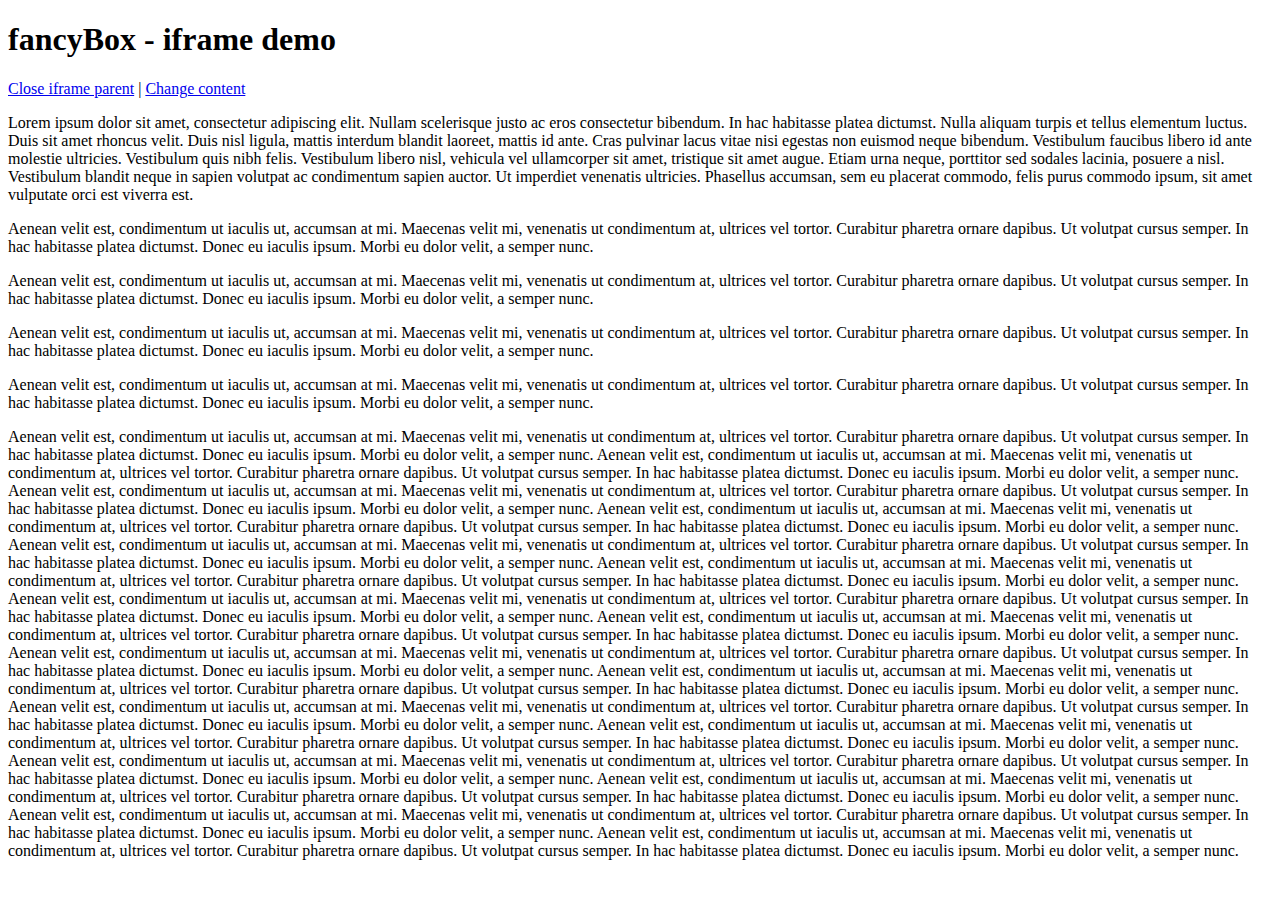
<file: fancybox2/iframe.html>
<!DOCTYPE html>
<html>
<head>
	<title>fancyBox - iframe demo</title>
	<meta http-equiv="Content-Type" content="text/html; charset=UTF-8" />
</head>
<body>
	<h1>fancyBox - iframe demo</h1>

	<p>
		<a href="javascript:parent.jQuery.fancybox.close();">Close iframe parent</a>

		|

		<a href="javascript:parent.jQuery.fancybox.open({href : '1_b.jpg', title : 'My title'});">Change content</a>
	</p>

	<p>
		Lorem ipsum dolor sit amet, consectetur adipiscing elit. Nullam scelerisque justo ac eros consectetur bibendum. In hac habitasse platea dictumst. Nulla aliquam turpis et tellus elementum luctus. Duis sit amet rhoncus velit. Duis nisl ligula, mattis interdum blandit laoreet, mattis id ante. Cras pulvinar lacus vitae nisi egestas non euismod neque bibendum. Vestibulum faucibus libero id ante molestie ultricies. Vestibulum quis nibh felis. Vestibulum libero nisl, vehicula vel ullamcorper sit amet, tristique sit amet augue. Etiam urna neque, porttitor sed sodales lacinia, posuere a nisl. Vestibulum blandit neque in sapien volutpat ac condimentum sapien auctor. Ut imperdiet venenatis ultricies. Phasellus accumsan, sem eu placerat commodo, felis purus commodo ipsum, sit amet vulputate orci est viverra est.
	</p>

	<p>
		Aenean velit est, condimentum ut iaculis ut, accumsan at mi. Maecenas velit mi, venenatis ut condimentum at, ultrices vel tortor. Curabitur pharetra ornare dapibus. Ut volutpat cursus semper. In hac habitasse platea dictumst. Donec eu iaculis ipsum. Morbi eu dolor velit, a semper nunc.
	</p>
	<p>Aenean velit est, condimentum ut iaculis ut, accumsan at mi. Maecenas velit mi, venenatis ut condimentum at, ultrices vel tortor. Curabitur pharetra ornare dapibus. Ut volutpat cursus semper. In hac habitasse platea dictumst. Donec eu iaculis ipsum. Morbi eu dolor velit, a semper nunc. </p>
	<p>Aenean velit est, condimentum ut iaculis ut, accumsan at mi. Maecenas velit mi, venenatis ut condimentum at, ultrices vel tortor. Curabitur pharetra ornare dapibus. Ut volutpat cursus semper. In hac habitasse platea dictumst. Donec eu iaculis ipsum. Morbi eu dolor velit, a semper nunc. </p>
	<p>Aenean velit est, condimentum ut iaculis ut, accumsan at mi. Maecenas velit mi, venenatis ut condimentum at, ultrices vel tortor. Curabitur pharetra ornare dapibus. Ut volutpat cursus semper. In hac habitasse platea dictumst. Donec eu iaculis ipsum. Morbi eu dolor velit, a semper nunc. </p>
	Aenean velit est, condimentum ut iaculis ut, accumsan at mi. Maecenas velit mi, venenatis ut condimentum at, ultrices vel tortor. Curabitur pharetra ornare dapibus. Ut volutpat cursus semper. In hac habitasse platea dictumst. Donec eu iaculis ipsum. Morbi eu dolor velit, a semper nunc.
Aenean velit est, condimentum ut iaculis ut, accumsan at mi. Maecenas velit mi, venenatis ut condimentum at, ultrices vel tortor. Curabitur pharetra ornare dapibus. Ut volutpat cursus semper. In hac habitasse platea dictumst. Donec eu iaculis ipsum. Morbi eu dolor velit, a semper nunc.
Aenean velit est, condimentum ut iaculis ut, accumsan at mi. Maecenas velit mi, venenatis ut condimentum at, ultrices vel tortor. Curabitur pharetra ornare dapibus. Ut volutpat cursus semper. In hac habitasse platea dictumst. Donec eu iaculis ipsum. Morbi eu dolor velit, a semper nunc.
Aenean velit est, condimentum ut iaculis ut, accumsan at mi. Maecenas velit mi, venenatis ut condimentum at, ultrices vel tortor. Curabitur pharetra ornare dapibus. Ut volutpat cursus semper. In hac habitasse platea dictumst. Donec eu iaculis ipsum. Morbi eu dolor velit, a semper nunc.
Aenean velit est, condimentum ut iaculis ut, accumsan at mi. Maecenas velit mi, venenatis ut condimentum at, ultrices vel tortor. Curabitur pharetra ornare dapibus. Ut volutpat cursus semper. In hac habitasse platea dictumst. Donec eu iaculis ipsum. Morbi eu dolor velit, a semper nunc.
Aenean velit est, condimentum ut iaculis ut, accumsan at mi. Maecenas velit mi, venenatis ut condimentum at, ultrices vel tortor. Curabitur pharetra ornare dapibus. Ut volutpat cursus semper. In hac habitasse platea dictumst. Donec eu iaculis ipsum. Morbi eu dolor velit, a semper nunc.
Aenean velit est, condimentum ut iaculis ut, accumsan at mi. Maecenas velit mi, venenatis ut condimentum at, ultrices vel tortor. Curabitur pharetra ornare dapibus. Ut volutpat cursus semper. In hac habitasse platea dictumst. Donec eu iaculis ipsum. Morbi eu dolor velit, a semper nunc.
Aenean velit est, condimentum ut iaculis ut, accumsan at mi. Maecenas velit mi, venenatis ut condimentum at, ultrices vel tortor. Curabitur pharetra ornare dapibus. Ut volutpat cursus semper. In hac habitasse platea dictumst. Donec eu iaculis ipsum. Morbi eu dolor velit, a semper nunc.
Aenean velit est, condimentum ut iaculis ut, accumsan at mi. Maecenas velit mi, venenatis ut condimentum at, ultrices vel tortor. Curabitur pharetra ornare dapibus. Ut volutpat cursus semper. In hac habitasse platea dictumst. Donec eu iaculis ipsum. Morbi eu dolor velit, a semper nunc.
Aenean velit est, condimentum ut iaculis ut, accumsan at mi. Maecenas velit mi, venenatis ut condimentum at, ultrices vel tortor. Curabitur pharetra ornare dapibus. Ut volutpat cursus semper. In hac habitasse platea dictumst. Donec eu iaculis ipsum. Morbi eu dolor velit, a semper nunc.
Aenean velit est, condimentum ut iaculis ut, accumsan at mi. Maecenas velit mi, venenatis ut condimentum at, ultrices vel tortor. Curabitur pharetra ornare dapibus. Ut volutpat cursus semper. In hac habitasse platea dictumst. Donec eu iaculis ipsum. Morbi eu dolor velit, a semper nunc.
Aenean velit est, condimentum ut iaculis ut, accumsan at mi. Maecenas velit mi, venenatis ut condimentum at, ultrices vel tortor. Curabitur pharetra ornare dapibus. Ut volutpat cursus semper. In hac habitasse platea dictumst. Donec eu iaculis ipsum. Morbi eu dolor velit, a semper nunc.
Aenean velit est, condimentum ut iaculis ut, accumsan at mi. Maecenas velit mi, venenatis ut condimentum at, ultrices vel tortor. Curabitur pharetra ornare dapibus. Ut volutpat cursus semper. In hac habitasse platea dictumst. Donec eu iaculis ipsum. Morbi eu dolor velit, a semper nunc.
Aenean velit est, condimentum ut iaculis ut, accumsan at mi. Maecenas velit mi, venenatis ut condimentum at, ultrices vel tortor. Curabitur pharetra ornare dapibus. Ut volutpat cursus semper. In hac habitasse platea dictumst. Donec eu iaculis ipsum. Morbi eu dolor velit, a semper nunc.
Aenean velit est, condimentum ut iaculis ut, accumsan at mi. Maecenas velit mi, venenatis ut condimentum at, ultrices vel tortor. Curabitur pharetra ornare dapibus. Ut volutpat cursus semper. In hac habitasse platea dictumst. Donec eu iaculis ipsum. Morbi eu dolor velit, a semper nunc.
Aenean velit est, condimentum ut iaculis ut, accumsan at mi. Maecenas velit mi, venenatis ut condimentum at, ultrices vel tortor. Curabitur pharetra ornare dapibus. Ut volutpat cursus semper. In hac habitasse platea dictumst. Donec eu iaculis ipsum. Morbi eu dolor velit, a semper nunc.
</body>
</html>
</file>
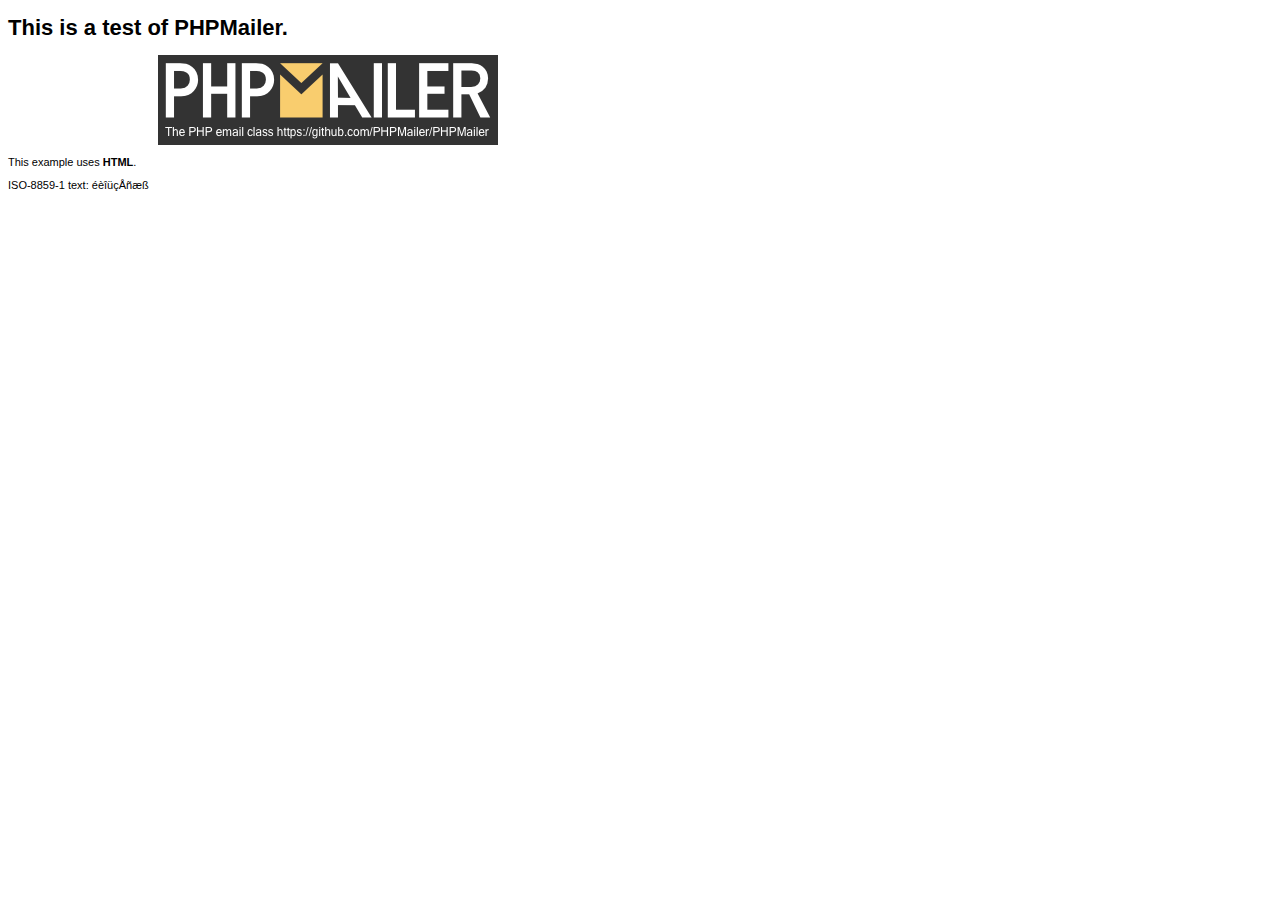
<file: PHPMailer/examples/contents.html>
<!DOCTYPE HTML PUBLIC "-//W3C//DTD HTML 4.01 Transitional//EN" "http://www.w3.org/TR/html4/loose.dtd">
<html>
<head>
  <meta http-equiv="Content-Type" content="text/html; charset=iso-8859-1">
  <title>PHPMailer Test</title>
</head>
<body>
<div style="width: 640px; font-family: Arial, Helvetica, sans-serif; font-size: 11px;">
  <h1>This is a test of PHPMailer.</h1>
  <div align="center">
    <a href="https://github.com/PHPMailer/PHPMailer/"><img src="images/phpmailer.png" height="90" width="340" alt="PHPMailer rocks"></a>
  </div>
  <p>This example uses <strong>HTML</strong>.</p>
  <p>ISO-8859-1 text: ���������</p>
</div>
</body>
</html>
</file>
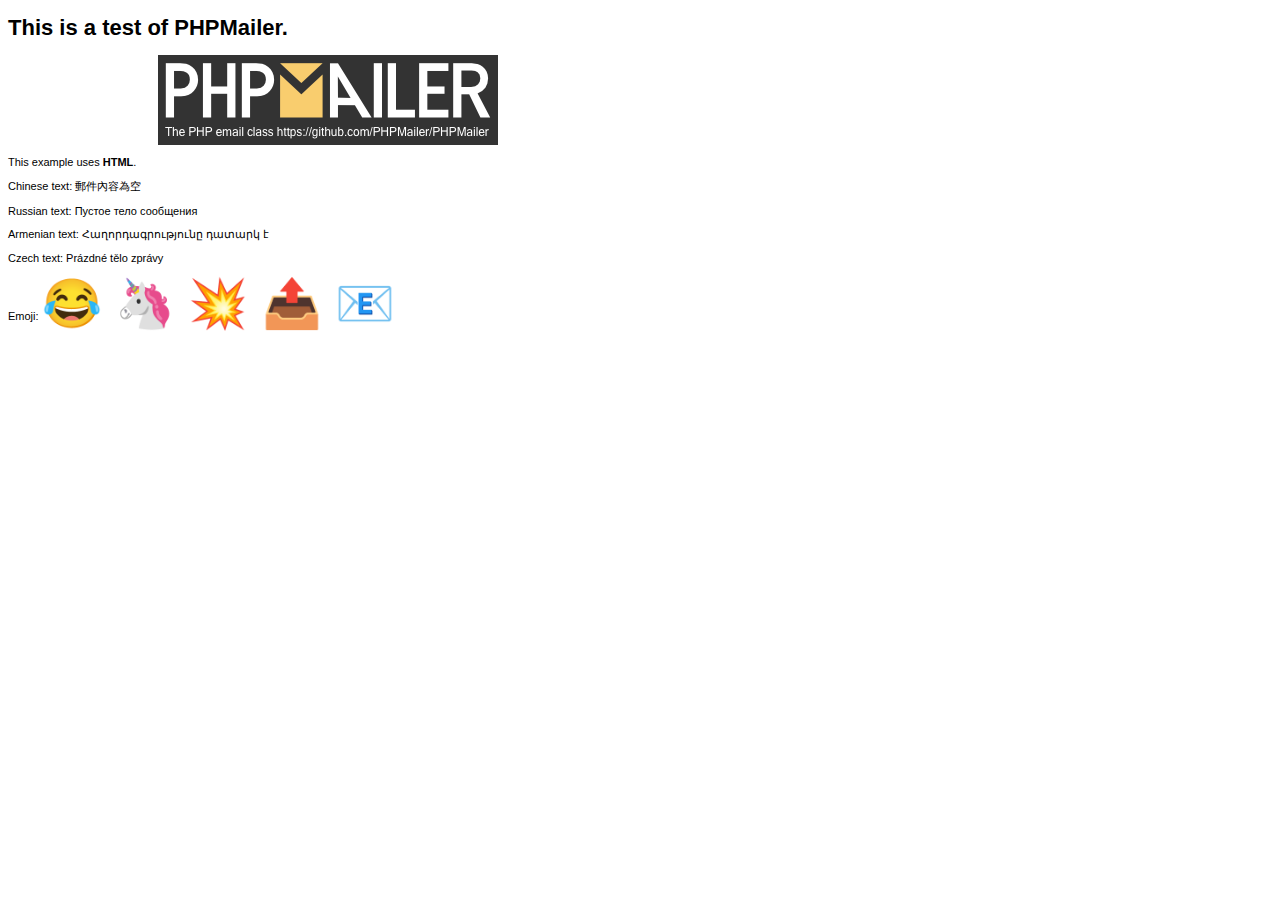
<file: PHPMailer/examples/contentsutf8.html>
<!DOCTYPE HTML PUBLIC "-//W3C//DTD HTML 4.01 Transitional//EN" "http://www.w3.org/TR/html4/loose.dtd">
<html>
<head>
  <meta http-equiv="Content-Type" content="text/html; charset=utf-8">
  <title>PHPMailer Test</title>
</head>
<body>
<div style="width: 640px; font-family: Arial, Helvetica, sans-serif; font-size: 11px;">
  <h1>This is a test of PHPMailer.</h1>
  <div align="center">
    <a href="https://github.com/PHPMailer/PHPMailer/"><img src="images/phpmailer.png" height="90" width="340" alt="PHPMailer rocks"></a>
  </div>
  <p>This example uses <strong>HTML</strong>.</p>
  <p>Chinese text: 郵件內容為空</p>
  <p>Russian text: Пустое тело сообщения</p>
  <p>Armenian text: Հաղորդագրությունը դատարկ է</p>
  <p>Czech text: Prázdné tělo zprávy</p>
  <p>Emoji: <span style="font-size: 48px">😂 🦄 💥 📤 📧</span></p>
</div>
</body>
</html>
</file>
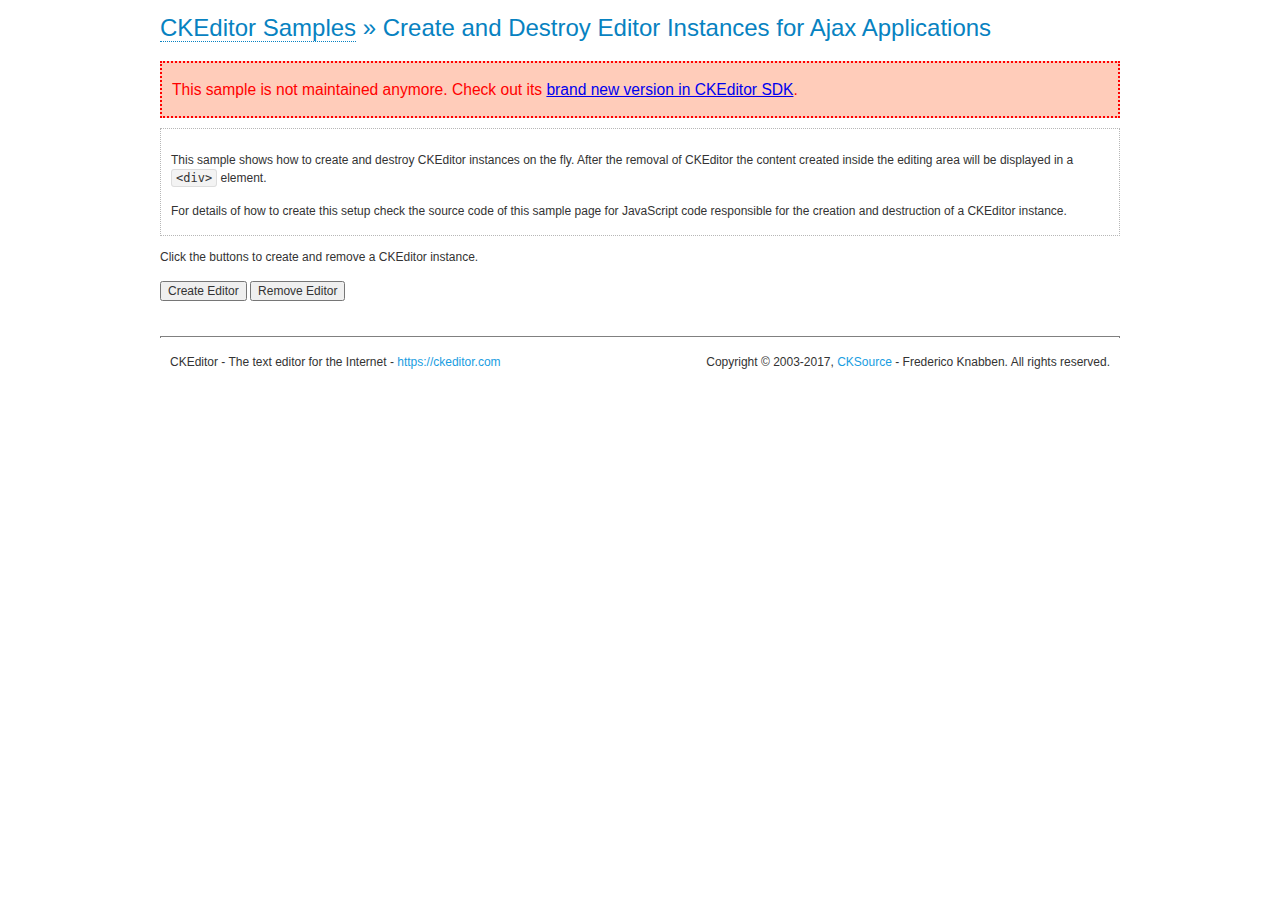
<file: admin/ckeditor/samples/old/ajax.html>
<!DOCTYPE html>
<!--
Copyright (c) 2003-2017, CKSource - Frederico Knabben. All rights reserved.
For licensing, see LICENSE.md or https://ckeditor.com/legal/ckeditor-oss-license
-->
<html>
<head>
	<meta charset="utf-8">
	<title>Ajax &mdash; CKEditor Sample</title>
	<script src="../../ckeditor.js"></script>
	<link rel="stylesheet" href="sample.css">
	<script>

		var editor, html = '';

		function createEditor() {
			if ( editor )
				return;

			// Create a new editor inside the <div id="editor">, setting its value to html
			var config = {};
			editor = CKEDITOR.appendTo( 'editor', config, html );
		}

		function removeEditor() {
			if ( !editor )
				return;

			// Retrieve the editor contents. In an Ajax application, this data would be
			// sent to the server or used in any other way.
			document.getElementById( 'editorcontents' ).innerHTML = html = editor.getData();
			document.getElementById( 'contents' ).style.display = '';

			// Destroy the editor.
			editor.destroy();
			editor = null;
		}

	</script>
</head>
<body>
	<h1 class="samples">
		<a href="index.html">CKEditor Samples</a> &raquo; Create and Destroy Editor Instances for Ajax Applications
	</h1>
	<div class="warning deprecated">
		This sample is not maintained anymore. Check out its <a href="https://sdk.ckeditor.com/samples/saveajax.html">brand new version in CKEditor SDK</a>.
	</div>
	<div class="description">
		<p>
			This sample shows how to create and destroy CKEditor instances on the fly. After the removal of CKEditor the content created inside the editing
			area will be displayed in a <code>&lt;div&gt;</code> element.
		</p>
		<p>
			For details of how to create this setup check the source code of this sample page
			for JavaScript code responsible for the creation and destruction of a CKEditor instance.
		</p>
	</div>
	<p>Click the buttons to create and remove a CKEditor instance.</p>
	<p>
		<input onclick="createEditor();" type="button" value="Create Editor">
		<input onclick="removeEditor();" type="button" value="Remove Editor">
	</p>
	<!-- This div will hold the editor. -->
	<div id="editor">
	</div>
	<div id="contents" style="display: none">
		<p>
			Edited Contents:
		</p>
		<!-- This div will be used to display the editor contents. -->
		<div id="editorcontents">
		</div>
	</div>
	<div id="footer">
		<hr>
		<p>
			CKEditor - The text editor for the Internet - <a class="samples" href="https://ckeditor.com/">https://ckeditor.com</a>
		</p>
		<p id="copy">
			Copyright &copy; 2003-2017, <a class="samples" href="https://cksource.com/">CKSource</a> - Frederico
			Knabben. All rights reserved.
		</p>
	</div>
</body>
</html>
</file>
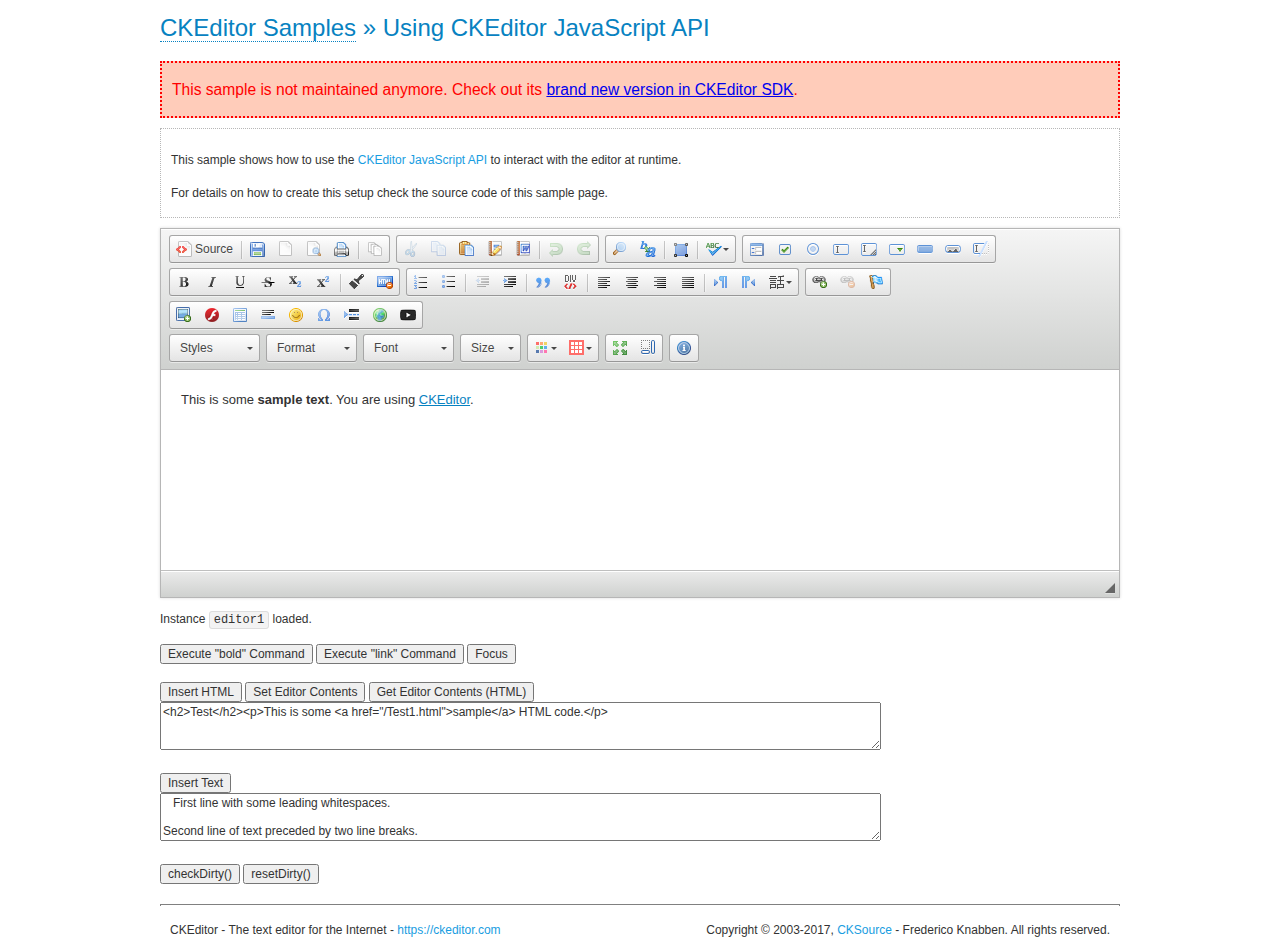
<file: admin/ckeditor/samples/old/api.html>
<!DOCTYPE html>
<!--
Copyright (c) 2003-2017, CKSource - Frederico Knabben. All rights reserved.
For licensing, see LICENSE.md or https://ckeditor.com/legal/ckeditor-oss-license
-->
<html>
<head>
	<meta charset="utf-8">
	<title>API Usage &mdash; CKEditor Sample</title>
	<script src="../../ckeditor.js"></script>
	<link href="sample.css" rel="stylesheet">
	<script>

// The instanceReady event is fired, when an instance of CKEditor has finished
// its initialization.
CKEDITOR.on( 'instanceReady', function( ev ) {
	// Show the editor name and description in the browser status bar.
	document.getElementById( 'eMessage' ).innerHTML = 'Instance <code>' + ev.editor.name + '<\/code> loaded.';

	// Show this sample buttons.
	document.getElementById( 'eButtons' ).style.display = 'block';
});

function InsertHTML() {
	// Get the editor instance that we want to interact with.
	var editor = CKEDITOR.instances.editor1;
	var value = document.getElementById( 'htmlArea' ).value;

	// Check the active editing mode.
	if ( editor.mode == 'wysiwyg' )
	{
		// Insert HTML code.
		// https://docs.ckeditor.com/ckeditor4/docs/#!/api/CKEDITOR.editor-method-insertHtml
		editor.insertHtml( value );
	}
	else
		alert( 'You must be in WYSIWYG mode!' );
}

function InsertText() {
	// Get the editor instance that we want to interact with.
	var editor = CKEDITOR.instances.editor1;
	var value = document.getElementById( 'txtArea' ).value;

	// Check the active editing mode.
	if ( editor.mode == 'wysiwyg' )
	{
		// Insert as plain text.
		// https://docs.ckeditor.com/ckeditor4/docs/#!/api/CKEDITOR.editor-method-insertText
		editor.insertText( value );
	}
	else
		alert( 'You must be in WYSIWYG mode!' );
}

function SetContents() {
	// Get the editor instance that we want to interact with.
	var editor = CKEDITOR.instances.editor1;
	var value = document.getElementById( 'htmlArea' ).value;

	// Set editor contents (replace current contents).
	// https://docs.ckeditor.com/ckeditor4/docs/#!/api/CKEDITOR.editor-method-setData
	editor.setData( value );
}

function GetContents() {
	// Get the editor instance that you want to interact with.
	var editor = CKEDITOR.instances.editor1;

	// Get editor contents
	// https://docs.ckeditor.com/ckeditor4/docs/#!/api/CKEDITOR.editor-method-getData
	alert( editor.getData() );
}

function ExecuteCommand( commandName ) {
	// Get the editor instance that we want to interact with.
	var editor = CKEDITOR.instances.editor1;

	// Check the active editing mode.
	if ( editor.mode == 'wysiwyg' )
	{
		// Execute the command.
		// https://docs.ckeditor.com/ckeditor4/docs/#!/api/CKEDITOR.editor-method-execCommand
		editor.execCommand( commandName );
	}
	else
		alert( 'You must be in WYSIWYG mode!' );
}

function CheckDirty() {
	// Get the editor instance that we want to interact with.
	var editor = CKEDITOR.instances.editor1;
	// Checks whether the current editor contents present changes when compared
	// to the contents loaded into the editor at startup
	// https://docs.ckeditor.com/ckeditor4/docs/#!/api/CKEDITOR.editor-method-checkDirty
	alert( editor.checkDirty() );
}

function ResetDirty() {
	// Get the editor instance that we want to interact with.
	var editor = CKEDITOR.instances.editor1;
	// Resets the "dirty state" of the editor (see CheckDirty())
	// https://docs.ckeditor.com/ckeditor4/docs/#!/api/CKEDITOR.editor-method-resetDirty
	editor.resetDirty();
	alert( 'The "IsDirty" status has been reset' );
}

function Focus() {
	CKEDITOR.instances.editor1.focus();
}

function onFocus() {
	document.getElementById( 'eMessage' ).innerHTML = '<b>' + this.name + ' is focused </b>';
}

function onBlur() {
	document.getElementById( 'eMessage' ).innerHTML = this.name + ' lost focus';
}

	</script>

</head>
<body>
	<h1 class="samples">
		<a href="index.html">CKEditor Samples</a> &raquo; Using CKEditor JavaScript API
	</h1>
	<div class="warning deprecated">
		This sample is not maintained anymore. Check out its <a href="https://sdk.ckeditor.com/samples/api.html">brand new version in CKEditor SDK</a>.
	</div>
	<div class="description">
	<p>
		This sample shows how to use the
		<a class="samples" href="https://docs.ckeditor.com/ckeditor4/docs/#!/api/CKEDITOR.editor">CKEditor JavaScript API</a>
		to interact with the editor at runtime.
	</p>
	<p>
		For details on how to create this setup check the source code of this sample page.
	</p>
	</div>

	<!-- This <div> holds alert messages to be display in the sample page. -->
	<div id="alerts">
		<noscript>
			<p>
				<strong>CKEditor requires JavaScript to run</strong>. In a browser with no JavaScript
				support, like yours, you should still see the contents (HTML data) and you should
				be able to edit it normally, without a rich editor interface.
			</p>
		</noscript>
	</div>
	<form action="../../../samples/sample_posteddata.php" method="post">
		<textarea cols="100" id="editor1" name="editor1" rows="10">&lt;p&gt;This is some &lt;strong&gt;sample text&lt;/strong&gt;. You are using &lt;a href="https://ckeditor.com/"&gt;CKEditor&lt;/a&gt;.&lt;/p&gt;</textarea>

		<script>
			// Replace the <textarea id="editor1"> with an CKEditor instance.
			CKEDITOR.replace( 'editor1', {
				on: {
					focus: onFocus,
					blur: onBlur,

					// Check for availability of corresponding plugins.
					pluginsLoaded: function( evt ) {
						var doc = CKEDITOR.document, ed = evt.editor;
						if ( !ed.getCommand( 'bold' ) )
							doc.getById( 'exec-bold' ).hide();
						if ( !ed.getCommand( 'link' ) )
							doc.getById( 'exec-link' ).hide();
					}
				}
			});
		</script>

		<p id="eMessage">
		</p>

		<div id="eButtons" style="display: none">
			<input id="exec-bold" onclick="ExecuteCommand('bold');" type="button" value="Execute &quot;bold&quot; Command">
			<input id="exec-link" onclick="ExecuteCommand('link');" type="button" value="Execute &quot;link&quot; Command">
			<input onclick="Focus();" type="button" value="Focus">
			<br><br>
			<input onclick="InsertHTML();" type="button" value="Insert HTML">
			<input onclick="SetContents();" type="button" value="Set Editor Contents">
			<input onclick="GetContents();" type="button" value="Get Editor Contents (HTML)">
			<br>
			<textarea cols="100" id="htmlArea" rows="3">&lt;h2&gt;Test&lt;/h2&gt;&lt;p&gt;This is some &lt;a href="/Test1.html"&gt;sample&lt;/a&gt; HTML code.&lt;/p&gt;</textarea>
			<br>
			<br>
			<input onclick="InsertText();" type="button" value="Insert Text">
			<br>
			<textarea cols="100" id="txtArea" rows="3">   First line with some leading whitespaces.

Second line of text preceded by two line breaks.</textarea>
			<br>
			<br>
			<input onclick="CheckDirty();" type="button" value="checkDirty()">
			<input onclick="ResetDirty();" type="button" value="resetDirty()">
		</div>
	</form>
	<div id="footer">
		<hr>
		<p>
			CKEditor - The text editor for the Internet - <a class="samples" href="https://ckeditor.com/">https://ckeditor.com</a>
		</p>
		<p id="copy">
			Copyright &copy; 2003-2017, <a class="samples" href="https://cksource.com/">CKSource</a> - Frederico
			Knabben. All rights reserved.
		</p>
	</div>
</body>
</html>
</file>
<file: admin/ckeditor/samples/css/samples.css>
/**
 * @license Copyright (c) 2003-2017, CKSource - Frederico Knabben. All rights reserved.
 * For licensing, see LICENSE.md or https://ckeditor.com/legal/ckeditor-oss-license
 */
@media (max-width: 900px) {
  .global-is-mobile-hidden {
    display: none !important;
  }
}
article,
aside,
details,
figcaption,
figure,
footer,
header,
hgroup,
main,
menu,
nav,
section {
  display: block;
}
body,
html {
  margin: 0;
  padding: 0;
  font: 16px / 1.8 Arial, 'Helvetica Neue', Helvetica, sans-serif;
  font-weight: 300;
  color: #575757;
}
.grid-width-10 {
  width: 10%;
}
.grid-width-20 {
  width: 20%;
}
.grid-width-30 {
  width: 30%;
}
.grid-width-40 {
  width: 40%;
}
.grid-width-50 {
  width: 50%;
}
.grid-width-60 {
  width: 60%;
}
.grid-width-70 {
  width: 70%;
}
.grid-width-80 {
  width: 80%;
}
.grid-width-90 {
  width: 90%;
}
.grid-width-100 {
  width: 100%;
}
@media (max-width: 900px) {
  .grid-width-10,
  .grid-width-20,
  .grid-width-30,
  .grid-width-40,
  .grid-width-50,
  .grid-width-60,
  .grid-width-70,
  .grid-width-80,
  .grid-width-90,
  .grid-width-100 {
    width: 100%;
  }
}
*[class*="grid-width"] {
  -webkit-box-sizing: border-box;
  -moz-box-sizing: border-box;
  box-sizing: border-box;
  padding-left: 4%;
  padding-right: 4%;
  float: left;
}
*[class*="grid-width"]:after,
.grid-container:after,
*[class*="grid-width"]:before,
.grid-container:before {
  content: '';
  display: block;
  overflow: hidden;
  visibility: hidden;
  font-size: 0;
  line-height: 0;
  width: 0;
  height: 0;
}
*[class*="grid-width"]:after,
.grid-container:after {
  clear: both;
}
.grid-container {
  -webkit-box-sizing: border-box;
  -moz-box-sizing: border-box;
  box-sizing: border-box;
  margin-left: auto;
  margin-right: auto;
}
.grid-container-nested *[class*="grid-width"]:first-child {
  padding-left: 0;
}
.grid-container-nested *[class*="grid-width"]:last-child {
  padding-right: 0;
}
@media (max-width: 900px) {
  .grid-container-nested *[class*="grid-width"]:first-child {
    padding-left: 4%;
  }
  .grid-container-nested *[class*="grid-width"]:last-child {
    padding-right: 4%;
  }
}
.header-a {
  min-height: 140px;
  overflow: hidden;
}
.header-a .header-a-logo {
  margin: 40px 0 0;
}
@media (max-width: 900px) {
  .header-a .header-a-logo {
    text-align: center;
  }
}
.header-a .header-a-logo img {
  border: transparent;
}
.navigation-a {
  height: 30px;
  background: #3D3D3D;
  position: absolute;
  left: 0;
  right: 0;
  top: 0;
  padding: 0;
  overflow: hidden;
}
@media (max-width: 900px) {
  .navigation-a {
    text-align: center;
  }
}
.navigation-a ul {
  list-style: none;
  margin: 0;
  overflow: hidden;
}
.navigation-a ul li,
.navigation-a ul li a {
  display: inline-block;
}
@media (max-width: 900px) {
  .navigation-a ul {
    width: auto;
    text-overflow: ellipsis;
    white-space: nowrap;
    display: inline-block;
    float: none;
  }
  .navigation-a ul:before,
  .navigation-a ul:after {
    display: none;
  }
}
.navigation-a ul.navigation-a-left {
  text-align: left;
}
@media (max-width: 900px) {
  .navigation-a ul.navigation-a-left {
    padding-right: 0;
  }
}
.navigation-a ul.navigation-a-right {
  text-align: right;
}
@media (max-width: 900px) {
  .navigation-a ul.navigation-a-right {
    padding-left: 23px;
  }
}
.navigation-a ul li + li {
  margin-left: 23px;
}
.navigation-a ul li a {
  font-size: 10px;
  font-size: 0.625rem;
  line-height: 18px;
  line-height: 1.13rem;
  line-height: 30px;
  float: left;
  color: #ddd;
  font-weight: bold;
  text-decoration: none;
  text-transform: uppercase;
}
.navigation-a ul li a:hover {
  cursor: pointer;
  color: #fff;
}
.icon-navigation-a-github:before,
.icon-navigation-a-github:after {
  background-image: url("[data-uri]");
}
.navigation-b {
  text-align: right;
  margin: 52px 0 0;
  overflow: visible;
}
@media (max-width: 900px) {
  .navigation-b {
    text-align: center;
    margin-top: 20px;
    padding: 0;
  }
}
.navigation-b ul {
  padding: 0;
  list-style: none;
  margin: 0;
  overflow: visible;
}
.navigation-b ul li,
.navigation-b ul li a {
  display: inline-block;
}
@media (max-width: 900px) {
  .navigation-b ul {
    display: table;
    width: 100%;
    padding-bottom: 1.5em;
  }
}
@media (max-width: 900px) {
  .navigation-b ul li {
    display: table-row;
  }
}
.navigation-b ul li + li {
  margin-left: 20px;
}
@media (max-width: 900px) {
  .navigation-b ul li + li {
    margin-left: 0;
  }
}
.navigation-b ul li a {
  -webkit-box-sizing: border-box;
  -moz-box-sizing: border-box;
  box-sizing: border-box;
  text-transform: uppercase;
  text-decoration: none;
  outline: none;
}
@media (max-width: 900px) {
  .navigation-b ul li a {
    width: 100%;
    -webkit-border-radius: 0;
    -webkit-background-clip: padding-box;
    -moz-border-radius: 0;
    -moz-background-clip: padding;
    border-radius: 0;
    background-clip: padding-box;
  }
}
.footer-a {
  font-size: 13px;
  font-size: 0.8125rem;
  line-height: 23.4px;
  line-height: 1.46rem;
  padding-top: 2.25em;
  padding-bottom: 2.25em;
  overflow: hidden;
  color: #8a8a8a;
}
.footer-a a {
  color: #27C0D8;
  text-decoration: none;
  border-bottom: 1px dotted #27C0D8;
}
.footer-a a:hover {
  color: #23adc2;
}
.footer-a p {
  margin: 0;
  display: inline-block;
  text-align: center;
}
.content {
  font-size: 14px;
  font-size: 0.875rem;
  line-height: 25.2px;
  line-height: 1.57rem;
  overflow: hidden;
  padding-top: 1.5em;
  padding-bottom: 1.5em;
}
.content p {
  margin: 0.75em 0;
}
.content ul,
.content ol,
.content pre,
.content blockquote,
.content textarea:not([class^="cke"]),
.content .cke {
  margin: 1.875em 0;
}
.content code,
.content kbd {
  -webkit-border-radius: 3px;
  -webkit-background-clip: padding-box;
  -moz-border-radius: 3px;
  -moz-background-clip: padding;
  border-radius: 3px;
  background-clip: padding-box;
  padding: 3px 4px;
}
.content pre,
.content code,
.content kbd,
.content blockquote {
  background: #f5f5f5;
}
.content blockquote,
.content pre {
  background: none;
  border-left: 4px solid #27C0D8;
  padding: 1.5em 2.25em;
}
.content p a,
.content ul a,
.content ol a,
.content blockquote a,
.content h1 a,
.content h2 a,
.content h3 a,
.content h4 a,
.content h5 a {
  color: #27C0D8;
  text-decoration: none;
  border-bottom: 1px dotted #27C0D8;
}
.content p a:hover,
.content ul a:hover,
.content ol a:hover,
.content blockquote a:hover,
.content h1 a:hover,
.content h2 a:hover,
.content h3 a:hover,
.content h4 a:hover,
.content h5 a:hover {
  color: #23adc2;
}
.content h1,
.content h2,
.content h3,
.content h4,
.content h5 {
  color: #000;
  font-weight: 100;
}
.content h1 code,
.content h2 code,
.content h3 code,
.content h4 code,
.content h5 code,
.content h1 kbd,
.content h2 kbd,
.content h3 kbd,
.content h4 kbd,
.content h5 kbd {
  font-size: inherit;
}
.content h1 a.content-heading-anchor,
.content h2 a.content-heading-anchor,
.content h3 a.content-heading-anchor,
.content h4 a.content-heading-anchor,
.content h5 a.content-heading-anchor {
  font-weight: 100;
  vertical-align: middle;
  opacity: 0;
  border: 0;
}
.content h1:hover a.content-heading-anchor,
.content h2:hover a.content-heading-anchor,
.content h3:hover a.content-heading-anchor,
.content h4:hover a.content-heading-anchor,
.content h5:hover a.content-heading-anchor {
  opacity: 1;
}
.content h1:target a,
.content h2:target a,
.content h3:target a,
.content h4:target a,
.content h5:target a {
  -webkit-animation: targetLinkOpacity 0.5s linear alternate;
  -moz-animation: targetLinkOpacity 0.5s linear alternate;
  -o-animation: targetLinkOpacity 0.5s linear alternate;
  animation: targetLinkOpacity 0.5s linear alternate;
  opacity: 1;
}
.content input,
.content select,
.content textarea:not([class^="cke"]) {
  -webkit-border-radius: 3px;
  -webkit-background-clip: padding-box;
  -moz-border-radius: 3px;
  -moz-background-clip: padding;
  border-radius: 3px;
  background-clip: padding-box;
  -webkit-box-shadow: inset 0 1px 1px rgba(0, 0, 0, 0.08);
  -moz-box-shadow: inset 0 1px 1px rgba(0, 0, 0, 0.08);
  box-shadow: inset 0 1px 1px rgba(0, 0, 0, 0.08);
  font: inherit;
  color: inherit;
  border: 1px solid #D9D9D9;
  padding: .2em .5em;
}
.content input:focus,
.content select:focus,
.content textarea:not([class^="cke"]):focus {
  border-color: #66afe9;
  outline: 0;
  -webkit-box-shadow: inset 0 1px 1px rgba(0, 0, 0, 0.08), 0 0 8px #93c6ef;
  -moz-box-shadow: inset 0 1px 1px rgba(0, 0, 0, 0.08), 0 0 8px #93c6ef;
  box-shadow: inset 0 1px 1px rgba(0, 0, 0, 0.08), 0 0 8px #93c6ef;
}
.content abbr {
  border-bottom: 1px dotted #666;
  cursor: pointer;
}
.content blockquote {
  font-style: italic;
  font-family: Georgia, Times, "Times New Roman", serif;
  font-size: 16px;
  font-size: 1rem;
  line-height: 28.8px;
  line-height: 1.8rem;
}
.content em {
  font-style: italic;
}
.content h1 {
  font-size: 36px;
  font-size: 2.25rem;
  line-height: 64.8px;
  line-height: 4.05rem;
  margin: 1.125em 0 0;
}
.content h2 {
  font-size: 27.2px;
  font-size: 1.7rem;
  line-height: 48.96px;
  line-height: 3.06rem;
  margin: 0.9em 0 0;
}
.content h3 {
  font-size: 24px;
  font-size: 1.5rem;
  line-height: 43.2px;
  line-height: 2.7rem;
  font-weight: 500;
  margin: 0.75em 0 0;
}
.content h4 {
  font-size: 19.2px;
  font-size: 1.2rem;
  line-height: 34.56px;
  line-height: 2.16rem;
  font-weight: 500;
  margin: 0.75em 0 0;
}
.content h5 {
  font-size: 17.6px;
  font-size: 1.1rem;
  line-height: 31.68px;
  line-height: 1.98rem;
  font-weight: 500;
  margin: 0.75em 0 0;
}
.content hr {
  border: 0;
  border-top: 4px solid #D9D9D9;
  margin: 1.5em 0;
}
.content input[type="text"] {
  height: 1.8em;
  line-height: 1.8em;
}
.content input[type="button"] {
  -webkit-appearance: button;
  -moz-appearance: button;
  appearance: button;
}
.content kbd {
  font-size: 12px;
  font-size: 0.75rem;
  line-height: 21.6px;
  line-height: 1.35rem;
  font-family: Arial, 'Helvetica Neue', Helvetica, sans-serif;
  padding: 2px 6px;
  -webkit-box-shadow: 0 0 4px #fff inset, 0 2px 0 #D9D9D9;
  -moz-box-shadow: 0 0 4px #fff inset, 0 2px 0 #D9D9D9;
  box-shadow: 0 0 4px #fff inset, 0 2px 0 #D9D9D9;
}
.content p img {
  vertical-align: middle;
}
.content p pre {
  padding: 1.5em;
}
.content pre {
  padding: 0;
  border: 0;
  tab-size: 4;
  -o-tab-size: 4;
  -moz-tab-size: 4;
}
.content pre,
.content code {
  font-size: 11.89px;
  font-size: 0.743rem;
  line-height: 21.4px;
  line-height: 1.34rem;
  font-family: Consolas, Menlo, Monaco, Lucida Console, Liberation Mono, DejaVu Sans Mono, Bitstream Vera Sans Mono, Courier New, monospace, serif;
}
.content pre a,
.content code a {
  border: 0;
}
.content pre code {
  padding: 0.75em;
  display: block;
}
.content strong {
  color: #000;
}
.content ul ul,
.content ol ul,
.content ul ol,
.content ol ol {
  margin: 0.75em 0;
}
.content ul li,
.content ol li {
  font-size: 14px;
  font-size: 0.875rem;
  line-height: 30.24px;
  line-height: 1.89rem;
}
.content textarea:not([class^="cke"]) {
  width: 100%;
}
.content div.todo {
  border: 2px dotted #444;
  padding: 10px;
  margin: 60px 0 10px 0;
  /* Remove me some day */
}
.content div.todo:before {
  content: "TODO";
  font-weight: bold;
}
body a.button-a,
body button.button-a,
body input.button-a {
  -webkit-border-radius: 3px;
  -webkit-background-clip: padding-box;
  -moz-border-radius: 3px;
  -moz-background-clip: padding;
  border-radius: 3px;
  background-clip: padding-box;
  font-size: 14px;
  font-size: 0.875rem;
  line-height: 25.2px;
  line-height: 1.57rem;
  height: 36px;
  line-height: 36px;
  padding: 0 1.1em;
  font-weight: 700;
  color: #3e3e3e;
  white-space: nowrap;
  text-decoration: none;
  display: inline-block;
  cursor: pointer;
  border: 0;
  vertical-align: middle;
  margin: 1px 0;
  background: transparent;
}
body a.button-a.icon-pos-left,
body button.button-a.icon-pos-left,
body input.button-a.icon-pos-left {
  padding-left: .8em;
}
body a.button-a.icon-pos-right,
body button.button-a.icon-pos-right,
body input.button-a.icon-pos-right {
  padding-right: .8em;
}
body a.button-a.button-a-no-text,
body button.button-a.button-a-no-text,
body input.button-a.button-a-no-text {
  -webkit-border-radius: 100px;
  -webkit-background-clip: padding-box;
  -moz-border-radius: 100px;
  -moz-background-clip: padding;
  border-radius: 100px;
  background-clip: padding-box;
  width: 36px;
  padding: 0;
  text-indent: -999px;
  overflow: hidden;
  position: relative;
  text-align: center;
}
body a.button-a.button-a-no-text:before,
body button.button-a.button-a-no-text:before,
body input.button-a.button-a-no-text:before {
  position: absolute;
  left: 50%;
  top: 50%;
  margin: -9px 0 0 -9px;
}
@media (max-width: 900px) {
  body a.button-a.button-a-mobile-collapsed,
  body button.button-a.button-a-mobile-collapsed,
  body input.button-a.button-a-mobile-collapsed {
    -webkit-border-radius: 100px;
    -webkit-background-clip: padding-box;
    -moz-border-radius: 100px;
    -moz-background-clip: padding;
    border-radius: 100px;
    background-clip: padding-box;
    width: 36px;
    padding: 0;
    text-indent: -999px;
    overflow: hidden;
    position: relative;
    text-align: center;
  }
  body a.button-a.button-a-mobile-collapsed:before,
  body button.button-a.button-a-mobile-collapsed:before,
  body input.button-a.button-a-mobile-collapsed:before {
    position: absolute;
    left: 50%;
    top: 50%;
    margin: -9px 0 0 -9px;
  }
  body a.button-a.button-a-mobile-collapsed:before,
  body button.button-a.button-a-mobile-collapsed:before,
  body input.button-a.button-a-mobile-collapsed:before {
    position: absolute;
    left: 50%;
    top: 50%;
    margin: -9px 0 0 -9px;
  }
}
body a.button-a:active,
body button.button-a:active,
body input.button-a:active,
body a.button-a:hover,
body button.button-a:hover,
body input.button-a:hover {
  color: #fff;
  background: #23adc2;
}
body a.button-a:focus,
body button.button-a:focus,
body input.button-a:focus {
  border-color: #66afe9;
  outline: 0;
  -webkit-box-shadow: inset 0 1px 1px rgba(0, 0, 0, 0.075), 0 0 8px #93c6ef;
  -moz-box-shadow: inset 0 1px 1px rgba(0, 0, 0, 0.075), 0 0 8px #93c6ef;
  box-shadow: inset 0 1px 1px rgba(0, 0, 0, 0.075), 0 0 8px #93c6ef;
}
body a.button-a-soft,
body button.button-a-soft,
body input.button-a-soft {
  background: #e7e7e7;
}
body a.button-a-soft:active,
body button.button-a-soft:active,
body input.button-a-soft:active,
body a.button-a-soft:hover,
body button.button-a-soft:hover,
body input.button-a-soft:hover {
  color: #3e3e3e;
  background: #cecece;
}
body a.button-a-background,
body button.button-a-background,
body input.button-a-background,
body a.navigation-b ul li a:hover,
body button.navigation-b ul li a:hover,
body input.navigation-b ul li a:hover {
  color: #fff;
  background: #27C0D8;
}
body a.button-a-background:active,
body button.button-a-background:active,
body input.button-a-background:active,
body a.button-a-background:hover,
body button.button-a-background:hover,
body input.button-a-background:hover,
body a.navigation-b ul li a:hover:active,
body button.navigation-b ul li a:hover:active,
body input.navigation-b ul li a:hover:active,
body a.navigation-b ul li a:hover:hover,
body button.navigation-b ul li a:hover:hover,
body input.navigation-b ul li a:hover:hover {
  color: #fff;
  background: #23adc2;
}
.balloon-a {
  font-size: 12px;
  font-size: 0.75rem;
  line-height: 21.6px;
  line-height: 1.35rem;
  -webkit-border-radius: 3px;
  -webkit-background-clip: padding-box;
  -moz-border-radius: 3px;
  -moz-background-clip: padding;
  border-radius: 3px;
  background-clip: padding-box;
  border-bottom: 3px solid #d4d4d4;
  background: #ebebeb;
  display: inline-block;
  white-space: nowrap;
  padding: .4em 1.2em .2em;
  font-weight: 700;
  position: relative;
  z-index: 1000;
  text-transform: none;
  color: #575757;
}
.balloon-a:hover {
  color: #575757;
}
.balloon-a:before {
  content: '';
  width: 0;
  height: 0;
  border-style: solid;
  position: absolute;
}
.balloon-a-ne:before,
.balloon-a-nw:before {
  top: -13px;
  border-width: 0 9px 15.6px 9px;
  border-color: transparent transparent #ebebeb transparent;
}
.balloon-a-se:before,
.balloon-a-sw:before {
  bottom: -13px;
  border-width: 15.6px 9px 0 9px;
  border-color: #ebebeb transparent transparent transparent;
}
.balloon-a-nw:before,
.balloon-a-sw:before {
  left: 20px;
}
.balloon-a-ne:before,
.balloon-a-se:before {
  right: 20px;
}
.icon-pos-left:before,
.icon-pos-right:after {
  content: '';
  display: inline-block;
  width: 18px;
  height: 18px;
  vertical-align: middle;
  background-repeat: no-repeat;
}
.icon-pos-left:before {
  margin-right: 10px;
}
.icon-pos-right:after {
  margin-left: 10px;
}
.icon-download:before,
.icon-download:after {
  background-image: url("[data-uri]");
}
.icon-question-mark:before,
.icon-question-mark:after {
  background-image: url("[data-uri]");
}
.icon-close:before,
.icon-close:after {
  background-image: url("[data-uri]");
}
.ie8 .switch > * {
  vertical-align: middle;
}
.ie8 .switch input[type="radio"] {
  margin: 0 0.25em;
  display: inline-block;
}
.ie8 .switch label {
  margin-left: 0 !important;
  margin-right: 0 !important;
}
.ie8 .switch label[data-for="1"] {
  float: left;
}
.ie8 .switch label[data-for="2"] {
  float: right;
}
.ie8 .switch .switch-inner {
  display: none;
}
.switch {
  font-size: 14px;
  font-size: 0.875rem;
  line-height: 25.2px;
  line-height: 1.57rem;
  font-weight: bold;
  background-color: #27C0D8;
  overflow: hidden;
  display: inline-block;
  padding: 0.75em 0.25em;
  color: #fff;
  -webkit-border-radius: 3px;
  -webkit-background-clip: padding-box;
  -moz-border-radius: 3px;
  -moz-background-clip: padding;
  border-radius: 3px;
  background-clip: padding-box;
  position: relative;
}
.switch input[type="radio"] {
  display: none;
}
.switch label {
  position: relative;
  z-index: 2;
  float: left;
  cursor: pointer;
  padding: 0 0.75em;
}
.switch label:hover {
  text-decoration: underline;
}
.switch .switch-inner {
  float: left;
  background-color: #FFF;
  height: 1.5em;
  width: 4.125em;
  padding: 2px;
  margin: 0 0.25em;
  -webkit-border-radius: 5.5px;
  -webkit-background-clip: padding-box;
  -moz-border-radius: 5.5px;
  -moz-background-clip: padding;
  border-radius: 5.5px;
  background-clip: padding-box;
}
.switch .switch-inner .handler {
  overflow: hidden;
  position: relative;
  display: block;
  height: 1.5em;
  width: 1.5em;
  background: #25b4cb;
  -webkit-border-radius: 4.5px;
  -webkit-background-clip: padding-box;
  -moz-border-radius: 4.5px;
  -moz-background-clip: padding;
  border-radius: 4.5px;
  background-clip: padding-box;
}
.switch .switch-inner .handler:before {
  content: '';
  display: block;
  position: absolute;
  top: 0;
  right: 0;
  bottom: 3px;
  left: 0;
  background-color: #34c4da;
  -webkit-border-bottom-left-radius: 4.5px;
  -moz-border-radius-bottomleft: 4.5px;
  border-bottom-left-radius: 4.5px;
  -webkit-border-bottom-right-radius: 4.5px;
  -webkit-background-clip: padding-box;
  -moz-border-radius-bottomright: 4.5px;
  -moz-background-clip: padding;
  border-bottom-right-radius: 4.5px;
  background-clip: padding-box;
}
.switch:hover .switch-inner .handler:before {
  background: #45c9dd;
}
.switch input[data-num="2"]:checked ~ .switch-inner > .handler {
  margin-left: auto;
}
.switch input[data-num="2"]:checked ~ label[data-for="1"] {
  padding-right: 5.125em;
  margin-right: -4.375em;
}
.switch input[data-num="1"]:checked ~ label[data-for="2"] {
  padding-left: 5.125em;
  margin-left: -4.375em;
}
.toggler {
  -webkit-user-select: none;
  -moz-user-select: none;
  -ms-user-select: none;
  user-select: none;
}
.toggler label {
  cursor: pointer;
}
.toggler [data-collapse] {
  display: inherit;
}
.toggler [data-expand] {
  display: none;
}
.toggler.collapsed [data-collapse] {
  display: none;
}
.toggler.collapsed [data-expand] {
  display: inherit;
}
.toggler-container {
  overflow: hidden;
}
.toggler-container.collapsed {
  height: 0;
}
.icon-toggler-expanded:before,
.icon-toggler-collapsed:before,
.icon-toggler-expanded:after,
.icon-toggler-collapsed:after {
  background-image: url("[data-uri]");
}
.icon-toggler-expanded.icon-light:before,
.icon-toggler-collapsed.icon-light:before,
.icon-toggler-expanded.icon-light:after,
.icon-toggler-collapsed.icon-light:after {
  background-image: url("[data-uri]");
}
.icon-toggler-expanded:before,
.icon-toggler-expanded:after {
  background-position: top left;
}
.icon-toggler-collapsed:before,
.icon-toggler-collapsed:after {
  background-position: bottom left;
}
.modal {
  padding: 20px;
  border-radius: 3px;
  background-color: white;
  max-width: 700px;
  -webkit-box-sizing: border-box;
  -moz-box-sizing: border-box;
  box-sizing: border-box;
  width: 80% !important;
  top: 50% !important;
  -webkit-transform: translate(-50%, -50%) !important;
  -moz-transform: translate(-50%, -50%) !important;
  -o-transform: translate(-50%, -50%) !important;
  -ms-transform: translate(-50%, -50%) !important;
  transform: translate(-50%, -50%) !important;
}
.modal-close {
  -webkit-border-radius: 100px;
  -webkit-background-clip: padding-box;
  -moz-border-radius: 100px;
  -moz-background-clip: padding;
  border-radius: 100px;
  background-clip: padding-box;
  cursor: pointer;
  height: 18px;
  width: 18px;
  position: absolute;
  top: 10px;
  right: 10px;
  font-size: 17px;
  text-align: center;
  line-height: 19px;
  background: #cccccc;
}
main .grid-container,
header .grid-container,
.navigation-a > div,
footer > div {
  max-width: 968px;
}
.header-a {
  margin-top: 30px;
}
.footer-a {
  border-top: 1px solid #D9D9D9;
}
.adjoined-top {
  background-color: #27C0D8;
  color: #fff;
}
.adjoined-top .content h1,
.adjoined-top .content h2,
.adjoined-top .content h3,
.adjoined-top .content h4,
.adjoined-top .content h5 {
  color: #fff;
}
.adjoined-top .content p {
  font-size: 18px;
  font-size: 1.125rem;
  line-height: 32.4px;
  line-height: 2.02rem;
  font-weight: 100;
}
.adjoined-top .content p a {
  text-decoration: none;
  border-bottom: 1px dotted #fff;
  color: inherit;
}
.adjoined-top .content p a:hover {
  color: #e6e6e6;
}
.adjoined-top .content button {
  color: #fff;
}
.adjoined-top .content strong {
  color: #fff;
}
.adjoined-top .content code {
  font-size: inherit;
  color: #27C0D8;
}
.adjoined-bottom {
  position: relative;
}
.adjoined-bottom:before {
  z-index: -1;
  content: '';
  background: #27C0D8;
  position: absolute;
  top: 0;
  left: 0;
  right: 0;
  height: 50%;
}
main .grid-container,
header .grid-container,
.navigation-a > div,
footer > div {
  max-width: 1052px;
}
main .grid-container.freed-width {
  max-width: none;
}
.switch {
  background: #25b4cb;
  float: right;
  overflow: visible;
}
.switch .balloon-a {
  position: absolute;
  top: -40px;
  right: 50%;
  margin-right: -15px;
  background: #FFEFC1;
  border-bottom-color: #DCDCA4;
}
.switch .balloon-a:before {
  border-color: #FFEFC1 transparent transparent transparent;
}
#toolbar .editors-container {
  overflow: hidden;
  height: 0;
  transition: height 200ms;
}
#toolbar .editors-container.active {
  height: auto;
}
#main #editor {
  background: #FFF;
  padding: 2% 4%;
  border: dashed 5px #27C0D8;
}
#main .adjoined-top:before {
  height: 335px;
}
#toolbar .adjoined-top:before {
  height: 219px;
}
#toolbar .adjoined-top .grid-container-nested {
  height: 147px;
}
.content .grid-switch-magic {
  margin: 3.5em 0 0;
}
#info-box {
  padding-bottom: 0;
}
#info-box > div {
  width: 100%;
  text-align: right;
}
#info-box > div .toggler {
  padding-right: 0;
}
#info-box > div .toggler:hover {
  background: transparent;
  color: #000;
}
#info-box > div .toggler:hover > label {
  text-decoration: underline;
}
#info-box > div h2 {
  float: left;
  margin-top: 0;
}
#info-box > div#instructions-container {
  text-align: left;
}
#toolbarModifierWrapper {
  overflow: hidden;
  height: 0;
  opacity: 0;
  transition: height 200ms;
}
#toolbarModifierWrapper.active {
  height: auto;
  opacity: 1;
}
header {
  overflow: visible;
}
header div.grid-container {
  overflow: visible;
}
header .navigation-b {
  overflow: visible;
}
header .navigation-b ul {
  overflow: visible;
}
header .navigation-b a {
  position: relative;
}
header .balloon-a {
  position: absolute;
  top: 48px;
  left: 50%;
  margin-left: -35px;
}
@media (max-width: 1140px) {
  header .balloon-a {
    left: auto;
    margin-left: auto;
    right: 50%;
    margin-right: -35px;
  }
  header .balloon-a:before {
    left: auto;
    right: 22px;
  }
}
@media (max-width: 900px) {
  header .balloon-a {
    display: none;
  }
}
#toolbar .cke_toolbar {
  pointer-events: none;
  -webkit-user-select: none;
  -moz-user-select: none;
  -ms-user-select: none;
  user-select: none;
  cursor: default;
}
.some-toolbar-active .cke_toolbar {
  zoom: 1;
  filter: alpha(opacity=50);
  -webkit-opacity: 0.5;
  -moz-opacity: 0.5;
  opacity: 0.5;
}
.cke_toolbar.active {
  position: relative;
  zoom: 1;
  filter: alpha(opacity=100);
  -webkit-opacity: 1;
  -moz-opacity: 1;
  opacity: 1;
}
.cke_toolbar.active:after {
  content: '';
  display: block;
  position: absolute;
  top: 0;
  right: 6px;
  bottom: 5px;
  left: 0;
  -webkit-border-radius: 5px;
  -webkit-background-clip: padding-box;
  -moz-border-radius: 5px;
  -moz-background-clip: padding;
  border-radius: 5px;
  background-clip: padding-box;
  -webkit-box-shadow: 0px 0px 15px 3px #fff4b0;
  -moz-box-shadow: 0px 0px 15px 3px #fff4b0;
  box-shadow: 0px 0px 15px 3px #fff4b0;
}
.cke_toolbar.active .cke_toolgroup {
  -webkit-box-shadow: none;
  -moz-box-shadow: none;
  box-shadow: none;
  border-color: #e3c300;
}
.cke_toolbar.active .cke_combo,
.cke_toolbar.active .cke_toolgroup {
  position: relative;
  z-index: 2;
}
.cke_toolbar.active .cke_combo_button {
  -webkit-box-shadow: none;
  -moz-box-shadow: none;
  box-shadow: none;
}
.unselectable {
  -webkit-user-select: none;
  -moz-user-select: none;
  -ms-user-select: none;
  user-select: none;
}
.toolbar {
  padding: 5px 0;
  margin-bottom: 2.4em;
  overflow: hidden;
  background: #fff;
}
.toolbar button.button-a.cke_button {
  cursor: pointer;
  display: inline-block;
  padding: 4px 6px;
  outline: 0;
  border: 1px solid #a6a6a6;
}
.toolbar button.button-a.hidden {
  display: none;
}
.toolbar button.button-a.left {
  float: left;
  margin-right: 8px;
}
.toolbar button.button-a.right {
  float: right;
  margin-left: 8px;
}
.toolbar button.button-a .highlight {
  color: #ffefc1;
}
.configContainer.hidden,
.toolbarModifier.hidden,
.toolbarModifier-hints.hidden {
  display: none;
}
.toolbarModifier :focus,
.toolbar button:focus,
.configContainer textarea.configCode:focus {
  outline: none;
}
div.toolbarModifier {
  padding: 0;
  overflow: hidden;
  width: 100%;
  position: relative;
  display: table;
  border-collapse: collapse;
}
div.toolbarModifier ::-moz-focus-inner {
  border: 0;
}
div.toolbarModifier .empty {
  display: none;
}
div.toolbarModifier.empty-visible .empty {
  display: table-row;
  zoom: 1;
  filter: alpha(opacity=60);
  -webkit-opacity: 0.6;
  -moz-opacity: 0.6;
  opacity: 0.6;
}
div.toolbarModifier .empty > p {
  line-height: 31px;
}
div.toolbarModifier > ul {
  padding: 0;
  margin: 0;
  border-top: 1px solid #ccc;
  width: 100%;
}
div.toolbarModifier > ul[data-type="table-header"] {
  display: table-header-group;
}
div.toolbarModifier > ul[data-type="table-body"] {
  display: table-row-group;
}
div.toolbarModifier > ul p {
  padding: 0;
  margin: 0;
}
div.toolbarModifier > ul > li {
  display: table-row;
}
div.toolbarModifier > ul > li[data-type="header"] {
  font-weight: bold;
  user-select: none;
  cursor: default;
}
div.toolbarModifier > ul > li[data-type="group"],
div.toolbarModifier > ul > li[data-type="separator"] {
  border-bottom: 1px solid #ccc;
}
div.toolbarModifier > ul > li[data-type="subgroup"] {
  border-top: 1px solid #eee;
}
div.toolbarModifier > ul > li[data-type="subgroup"]:first-child {
  border-top: none;
}
div.toolbarModifier > ul > li[data-type="group"].active,
div.toolbarModifier > ul > li[data-type="group"]:hover,
div.toolbarModifier > ul > li[data-type="separator"].active,
div.toolbarModifier > ul > li[data-type="separator"]:hover {
  overflow: hidden;
  z-index: 2;
}
div.toolbarModifier > ul > li[data-type="group"].active,
div.toolbarModifier > ul > li[data-type="separator"].active,
div.toolbarModifier > ul > li[data-type="group"].active:hover,
div.toolbarModifier > ul > li[data-type="separator"].active:hover {
  background: #f0fafb;
}
div.toolbarModifier > ul > li[data-type="group"]:hover,
div.toolbarModifier > ul > li[data-type="separator"]:hover {
  background: #fffbe3;
}
div.toolbarModifier > ul > li[data-type="separator"] {
  background: #f5f5f5;
}
div.toolbarModifier > ul > li[data-type="separator"]:after {
  content: '';
  width: 100%;
}
div.toolbarModifier > ul > li[data-type="separator"] > p {
  padding: 2px 5px;
}
div.toolbarModifier > ul > li > p,
div.toolbarModifier > ul > li > ul {
  display: table-cell;
  vertical-align: middle;
}
div.toolbarModifier > ul > li p {
  padding-left: 5px;
  min-width: 200px;
}
div.toolbarModifier > ul > li p span {
  white-space: nowrap;
  cursor: default;
}
div.toolbarModifier > ul > li p span button {
  font-size: 12.666px;
  margin-right: 5px;
  cursor: pointer;
  background: #fff;
  -webkit-border-radius: 5px;
  -webkit-background-clip: padding-box;
  -moz-border-radius: 5px;
  -moz-background-clip: padding;
  border-radius: 5px;
  background-clip: padding-box;
  border: 1px solid #bbb;
  padding: 0 7px;
  line-height: 12px;
  height: 20px;
}
div.toolbarModifier > ul > li p span button:not(.disabled):hover,
div.toolbarModifier > ul > li p span button:not(.disabled):focus {
  color: #fff;
  background-color: #454545;
  border-color: transparent;
}
div.toolbarModifier > ul > li p span button.move.disabled {
  cursor: default;
  zoom: 1;
  filter: alpha(opacity=20);
  -webkit-opacity: 0.2;
  -moz-opacity: 0.2;
  opacity: 0.2;
}
div.toolbarModifier > ul > li ul {
  border-collapse: collapse;
  padding: 0;
  width: 100%;
}
div.toolbarModifier > ul > li ul li {
  display: table-row;
  list-style-type: none;
  line-height: 1;
}
div.toolbarModifier > ul > li ul li[data-type="subgroup"] {
  border-top: 1px solid #ddd;
}
div.toolbarModifier > ul > li ul li[data-type="subgroup"]:first-child {
  border-top: 0;
}
div.toolbarModifier > ul > li ul li[data-type="subgroup"] [data-type="button"] {
  -webkit-border-radius: 3px;
  -webkit-background-clip: padding-box;
  -moz-border-radius: 3px;
  -moz-background-clip: padding;
  border-radius: 3px;
  background-clip: padding-box;
  padding: 0 2px;
}
div.toolbarModifier > ul > li ul li[data-type="subgroup"] [data-type="button"]:focus {
  background: rgba(0, 0, 0, 0.04);
}
div.toolbarModifier > ul > li ul li[data-type="subgroup"] [data-type="button"] input {
  vertical-align: middle;
}
div.toolbarModifier > ul > li ul li > p,
div.toolbarModifier > ul > li ul li > ul {
  display: table-cell;
  vertical-align: middle;
}
div.toolbarModifier > ul > li ul li ul {
  padding: 0;
}
div.toolbarModifier > ul > li ul li ul li {
  padding: 0;
  display: inline-block;
  cursor: pointer;
  margin: 2px 5px 2px 0;
}
div.toolbarModifier > ul > li ul li ul li .cke_combo_text {
  cursor: pointer;
  white-space: nowrap;
}
div.toolbarModifier > ul > li ul li ul li .cke_toolgroup,
div.toolbarModifier > ul > li ul li ul li .cke_combo_button {
  cursor: pointer;
  margin: 0;
  vertical-align: middle;
  border: 1px solid #ddd;
  font-size: 11.41px;
  font-size: 0.713rem;
  line-height: 20.54px;
  line-height: 1.28rem;
}
div.toolbarModifier > .codemirror-wrapper {
  overflow-y: auto;
}
div.toolbarModifier-hints {
  float: right;
  width: 350px;
  min-width: 150px;
  overflow-y: auto;
  margin-left: 1.5em;
}
div.toolbarModifier-hints h3 {
  font-size: 18.08px;
  font-size: 1.13rem;
  line-height: 32.54px;
  line-height: 2.03rem;
  padding: 0.36em 1.5em;
  background: #f5f5f5;
  border-bottom: 1px solid #ddd;
  margin-top: 0;
  margin-bottom: 1.2em;
}
div.toolbarModifier-hints dl {
  margin-bottom: 1.2em;
  overflow: hidden;
}
div.toolbarModifier-hints dl .list-header {
  font-weight: bold;
  border: 0;
  padding-bottom: 0.6em;
}
div.toolbarModifier-hints dl > p {
  text-align: center;
}
div.toolbarModifier-hints dl dt {
  float: left;
  width: 9em;
  clear: both;
  text-align: right;
  border-top: 1px solid #ddd;
  padding-left: 1.5em;
  padding-right: .1em;
  -webkit-box-sizing: border-box;
  -moz-box-sizing: border-box;
  box-sizing: border-box;
}
div.toolbarModifier-hints dl dt code {
  background: none;
  border: none;
  vertical-align: middle;
}
div.toolbarModifier-hints dl dd {
  margin-left: 10em;
  clear: right;
  padding-right: 1.5em;
}
div.toolbarModifier-hints dl dd code {
  line-height: 2.2em;
}
div.toolbarModifier-hints dl dd:after {
  content: '\00a0';
  display: block;
  clear: left;
  float: right;
  height: 0;
  width: 0;
}
.toolbarModifier-hints,
.configContainer textarea.configCode,
.CodeMirror {
  -webkit-border-radius: 3px;
  -webkit-background-clip: padding-box;
  -moz-border-radius: 3px;
  -moz-background-clip: padding;
  border-radius: 3px;
  background-clip: padding-box;
  border: 1px solid #ccc;
  font-size: 13.01px;
  font-size: 0.813rem;
  line-height: 23.42px;
  line-height: 1.46rem;
}
.configContainer textarea.configCode,
.CodeMirror pre,
.CodeMirror-linenumber {
  font-size: 13.01px;
  font-size: 0.813rem;
  line-height: 23.42px;
  line-height: 1.46rem;
  font-family: Consolas, Menlo, Monaco, Lucida Console, Liberation Mono, DejaVu Sans Mono, Bitstream Vera Sans Mono, Courier New, monospace, serif;
}
.CodeMirror pre {
  border: none;
  padding: 0;
  margin: 0;
}
.configContainer textarea.configCode {
  -webkit-box-sizing: border-box;
  -moz-box-sizing: border-box;
  box-sizing: border-box;
  color: #575757;
  padding: 10px;
  width: 100%;
  min-height: 500px;
  margin: 0;
  resize: none;
  outline: none;
  -moz-tab-size: 4;
  tab-size: 4;
  white-space: pre;
  word-wrap: normal;
  overflow: auto;
}
.CodeMirror-hints.toolbar-modifier {
  padding: 0;
  color: #575757;
  font-size: 14px;
  font-size: 0.875rem;
  line-height: 25.2px;
  line-height: 1.57rem;
  font-family: Consolas, Menlo, Monaco, Lucida Console, Liberation Mono, DejaVu Sans Mono, Bitstream Vera Sans Mono, Courier New, monospace, serif;
}
.CodeMirror-hints.toolbar-modifier .CodeMirror-hint-active {
  color: #575757;
  background: #f0fafb;
}
.CodeMirror-hints.toolbar-modifier > li:hover {
  background: #fffbe3;
}
/* Text modifier */
#toolbarModifierWrapper {
  margin-bottom: 1.2em;
}
#toolbarModifierWrapper .invalid .CodeMirror {
  background: #fff8f8;
  border-color: red;
}
#toolbarModifierWrapper .CodeMirror {
  height: auto;
  padding: 0 0.6em;
}
.staticContainer {
  position: fixed;
  top: 0;
  width: 100%;
  z-index: 10;
}
.staticContainer > .grid-container {
  max-width: 1052px;
}
.staticContainer > .grid-container .inner {
  background: #fff;
}
.staticContainer > .grid-container .inner .toolbar {
  margin-bottom: 0;
}
#help {
  position: relative;
  top: -15px;
  left: -5px;
}
#help-content {
  display: none;
}
/*# sourceMappingURL=[data-uri] */
</file>
<file: admin/ckeditor/samples/toolbarconfigurator/lib/codemirror/neo.css>
/* neo theme for codemirror */

/* Color scheme */

.cm-s-neo.CodeMirror {
  background-color:#ffffff;
  color:#2e383c;
  line-height:1.4375;
}
.cm-s-neo .cm-comment {color:#75787b}
.cm-s-neo .cm-keyword, .cm-s-neo .cm-property {color:#1d75b3}
.cm-s-neo .cm-atom,.cm-s-neo .cm-number {color:#75438a}
.cm-s-neo .cm-node,.cm-s-neo .cm-tag {color:#9c3328}
.cm-s-neo .cm-string {color:#b35e14}
.cm-s-neo .cm-variable,.cm-s-neo .cm-qualifier {color:#047d65}


/* Editor styling */

.cm-s-neo pre {
  padding:0;
}

.cm-s-neo .CodeMirror-gutters {
  border:none;
  border-right:10px solid transparent;
  background-color:transparent;
}

.cm-s-neo .CodeMirror-linenumber {
  padding:0;
  color:#e0e2e5;
}

.cm-s-neo .CodeMirror-guttermarker { color: #1d75b3; }
.cm-s-neo .CodeMirror-guttermarker-subtle { color: #e0e2e5; }
</file>
<file: admin/ckeditor/samples/old/sample.css>
/*
Copyright (c) 2003-2017, CKSource - Frederico Knabben. All rights reserved.
For licensing, see LICENSE.md or https://ckeditor.com/legal/ckeditor-oss-license
*/

html, body, h1, h2, h3, h4, h5, h6, div, span, blockquote, p, address, form, fieldset, img, ul, ol, dl, dt, dd, li, hr, table, td, th, strong, em, sup, sub, dfn, ins, del, q, cite, var, samp, code, kbd, tt, pre
{
	line-height: 1.5;
}

body
{
	padding: 10px 30px;
}

input, textarea, select, option, optgroup, button, td, th
{
	font-size: 100%;
}

pre
{
	-moz-tab-size: 4;
	tab-size: 4;
}

pre, code, kbd, samp, tt
{
	font-family: monospace,monospace;
	font-size: 1em;
}

body {
	width: 960px;
	margin: 0 auto;
}

code
{
	background: #f3f3f3;
	border: 1px solid #ddd;
	padding: 1px 4px;
	border-radius: 3px;
}

abbr
{
	border-bottom: 1px dotted #555;
	cursor: pointer;
}

.new, .beta
{
	text-transform: uppercase;
	font-size: 10px;
	font-weight: bold;
	padding: 1px 4px;
	margin: 0 0 0 5px;
	color: #fff;
	float: right;
	border-radius: 3px;
}

.new
{
	background: #FF7E00;
	border: 1px solid #DA8028;
	text-shadow: 0 1px 0 #C97626;

	box-shadow: 0 2px 3px 0 #FFA54E inset;
}

.beta
{
	background: #18C0DF;
	border: 1px solid #19AAD8;
	text-shadow: 0 1px 0 #048CAD;
	font-style: italic;

	box-shadow: 0 2px 3px 0 #50D4FD inset;
}

h1.samples
{
	color: #0782C1;
	font-size: 200%;
	font-weight: normal;
	margin: 0;
	padding: 0;
}

h1.samples a
{
	color: #0782C1;
	text-decoration: none;
	border-bottom: 1px dotted #0782C1;
}

.samples a:hover
{
	border-bottom: 1px dotted #0782C1;
}

h2.samples
{
	color: #000000;
	font-size: 130%;
	margin: 15px 0 0 0;
	padding: 0;
}

p, blockquote, address, form, pre, dl, h1.samples, h2.samples
{
	margin-bottom: 15px;
}

ul.samples
{
	margin-bottom: 15px;
}

.clear
{
	clear: both;
}

fieldset
{
	margin: 0;
	padding: 10px;
}

body, input, textarea
{
	color: #333333;
	font-family: Arial, Helvetica, sans-serif;
}

body
{
	font-size: 75%;
}

a.samples
{
	color: #189DE1;
	text-decoration: none;
}

form
{
	margin: 0;
	padding: 0;
}

pre.samples
{
	background-color: #F7F7F7;
	border: 1px solid #D7D7D7;
	overflow: auto;
	padding: 0.25em;
	white-space: pre-wrap; /* CSS 2.1 */
	word-wrap: break-word; /* IE7 */
}

#footer
{
	clear: both;
	padding-top: 10px;
}

#footer hr
{
	margin: 10px 0 15px 0;
	height: 1px;
	border: solid 1px gray;
	border-bottom: none;
}

#footer p
{
	margin: 0 10px 10px 10px;
	float: left;
}

#footer #copy
{
	float: right;
}

#outputSample
{
	width: 100%;
	table-layout: fixed;
}

#outputSample thead th
{
	color: #dddddd;
	background-color: #999999;
	padding: 4px;
	white-space: nowrap;
}

#outputSample tbody th
{
	vertical-align: top;
	text-align: left;
}

#outputSample pre
{
	margin: 0;
	padding: 0;
}

.description
{
	border: 1px dotted #B7B7B7;
	margin-bottom: 10px;
	padding: 10px 10px 0;
	overflow: hidden;
}

label
{
	display: block;
	margin-bottom: 6px;
}

/**
 *	CKEditor editables are automatically set with the "cke_editable" class
 *	plus cke_editable_(inline|themed) depending on the editor type.
 */

/* Style a bit the inline editables. */
.cke_editable.cke_editable_inline
{
	cursor: pointer;
}

/* Once an editable element gets focused, the "cke_focus" class is
   added to it, so we can style it differently. */
.cke_editable.cke_editable_inline.cke_focus
{
	box-shadow: inset 0px 0px 20px 3px #ddd, inset 0 0 1px #000;
	outline: none;
	background: #eee;
	cursor: text;
}

/* Avoid pre-formatted overflows inline editable. */
.cke_editable_inline pre
{
	white-space: pre-wrap;
	word-wrap: break-word;
}

/**
 *	Samples index styles.
 */

.twoColumns,
.twoColumnsLeft,
.twoColumnsRight
{
	overflow: hidden;
}

.twoColumnsLeft,
.twoColumnsRight
{
	width: 45%;
}

.twoColumnsLeft
{
	float: left;
}

.twoColumnsRight
{
	float: right;
}

dl.samples
{
	padding: 0 0 0 40px;
}
dl.samples > dt
{
	display: list-item;
	list-style-type: disc;
	list-style-position: outside;
	margin: 0 0 3px;
}
dl.samples > dd
{
	margin: 0 0 3px;
}
.warning
{
	color: #ff0000;
	background-color: #FFCCBA;
	border: 2px dotted #ff0000;
	padding: 15px 10px;
	margin: 10px 0;
}

.warning.deprecated {
	font-size: 1.3em;
}

/* Used on inline samples */

blockquote
{
	font-style: italic;
	font-family: Georgia, Times, "Times New Roman", serif;
	padding: 2px 0;
	border-style: solid;
	border-color: #ccc;
	border-width: 0;
}

.cke_contents_ltr blockquote
{
	padding-left: 20px;
	padding-right: 8px;
	border-left-width: 5px;
}

.cke_contents_rtl blockquote
{
	padding-left: 8px;
	padding-right: 20px;
	border-right-width: 5px;
}

img.right {
	border: 1px solid #ccc;
	float: right;
	margin-left: 15px;
	padding: 5px;
}

img.left {
	border: 1px solid #ccc;
	float: left;
	margin-right: 15px;
	padding: 5px;
}

.marker
{
	background-color: Yellow;
}
</file>
<file: admin/ckeditor/samples/toolbarconfigurator/lib/codemirror/codemirror.css>
/* BASICS */

.CodeMirror {
  /* Set height, width, borders, and global font properties here */
  font-family: monospace;
  height: 300px;
  color: black;
}

/* PADDING */

.CodeMirror-lines {
  padding: 4px 0; /* Vertical padding around content */
}
.CodeMirror pre {
  padding: 0 4px; /* Horizontal padding of content */
}

.CodeMirror-scrollbar-filler, .CodeMirror-gutter-filler {
  background-color: white; /* The little square between H and V scrollbars */
}

/* GUTTER */

.CodeMirror-gutters {
  border-right: 1px solid #ddd;
  background-color: #f7f7f7;
  white-space: nowrap;
}
.CodeMirror-linenumbers {}
.CodeMirror-linenumber {
  padding: 0 3px 0 5px;
  min-width: 20px;
  text-align: right;
  color: #999;
  white-space: nowrap;
}

.CodeMirror-guttermarker { color: black; }
.CodeMirror-guttermarker-subtle { color: #999; }

/* CURSOR */

.CodeMirror div.CodeMirror-cursor {
  border-left: 1px solid black;
}
/* Shown when moving in bi-directional text */
.CodeMirror div.CodeMirror-secondarycursor {
  border-left: 1px solid silver;
}
.CodeMirror.cm-fat-cursor div.CodeMirror-cursor {
  width: auto;
  border: 0;
  background: #7e7;
}
.CodeMirror.cm-fat-cursor div.CodeMirror-cursors {
  z-index: 1;
}

.cm-animate-fat-cursor {
  width: auto;
  border: 0;
  -webkit-animation: blink 1.06s steps(1) infinite;
  -moz-animation: blink 1.06s steps(1) infinite;
  animation: blink 1.06s steps(1) infinite;
}
@-moz-keyframes blink {
  0% { background: #7e7; }
  50% { background: none; }
  100% { background: #7e7; }
}
@-webkit-keyframes blink {
  0% { background: #7e7; }
  50% { background: none; }
  100% { background: #7e7; }
}
@keyframes blink {
  0% { background: #7e7; }
  50% { background: none; }
  100% { background: #7e7; }
}

/* Can style cursor different in overwrite (non-insert) mode */
div.CodeMirror-overwrite div.CodeMirror-cursor {}

.cm-tab { display: inline-block; text-decoration: inherit; }

.CodeMirror-ruler {
  border-left: 1px solid #ccc;
  position: absolute;
}

/* DEFAULT THEME */

.cm-s-default .cm-keyword {color: #708;}
.cm-s-default .cm-atom {color: #219;}
.cm-s-default .cm-number {color: #164;}
.cm-s-default .cm-def {color: #00f;}
.cm-s-default .cm-variable,
.cm-s-default .cm-punctuation,
.cm-s-default .cm-property,
.cm-s-default .cm-operator {}
.cm-s-default .cm-variable-2 {color: #05a;}
.cm-s-default .cm-variable-3 {color: #085;}
.cm-s-default .cm-comment {color: #a50;}
.cm-s-default .cm-string {color: #a11;}
.cm-s-default .cm-string-2 {color: #f50;}
.cm-s-default .cm-meta {color: #555;}
.cm-s-default .cm-qualifier {color: #555;}
.cm-s-default .cm-builtin {color: #30a;}
.cm-s-default .cm-bracket {color: #997;}
.cm-s-default .cm-tag {color: #170;}
.cm-s-default .cm-attribute {color: #00c;}
.cm-s-default .cm-header {color: blue;}
.cm-s-default .cm-quote {color: #090;}
.cm-s-default .cm-hr {color: #999;}
.cm-s-default .cm-link {color: #00c;}

.cm-negative {color: #d44;}
.cm-positive {color: #292;}
.cm-header, .cm-strong {font-weight: bold;}
.cm-em {font-style: italic;}
.cm-link {text-decoration: underline;}
.cm-strikethrough {text-decoration: line-through;}

.cm-s-default .cm-error {color: #f00;}
.cm-invalidchar {color: #f00;}

.CodeMirror-composing { border-bottom: 2px solid; }

/* Default styles for common addons */

div.CodeMirror span.CodeMirror-matchingbracket {color: #0f0;}
div.CodeMirror span.CodeMirror-nonmatchingbracket {color: #f22;}
.CodeMirror-matchingtag { background: rgba(255, 150, 0, .3); }
.CodeMirror-activeline-background {background: #e8f2ff;}

/* STOP */

/* The rest of this file contains styles related to the mechanics of
   the editor. You probably shouldn't touch them. */

.CodeMirror {
  position: relative;
  overflow: hidden;
  background: white;
}

.CodeMirror-scroll {
  overflow: scroll !important; /* Things will break if this is overridden */
  /* 30px is the magic margin used to hide the element's real scrollbars */
  /* See overflow: hidden in .CodeMirror */
  margin-bottom: -30px; margin-right: -30px;
  padding-bottom: 30px;
  height: 100%;
  outline: none; /* Prevent dragging from highlighting the element */
  position: relative;
}
.CodeMirror-sizer {
  position: relative;
  border-right: 30px solid transparent;
}

/* The fake, visible scrollbars. Used to force redraw during scrolling
   before actuall scrolling happens, thus preventing shaking and
   flickering artifacts. */
.CodeMirror-vscrollbar, .CodeMirror-hscrollbar, .CodeMirror-scrollbar-filler, .CodeMirror-gutter-filler {
  position: absolute;
  z-index: 6;
  display: none;
}
.CodeMirror-vscrollbar {
  right: 0; top: 0;
  overflow-x: hidden;
  overflow-y: scroll;
}
.CodeMirror-hscrollbar {
  bottom: 0; left: 0;
  overflow-y: hidden;
  overflow-x: scroll;
}
.CodeMirror-scrollbar-filler {
  right: 0; bottom: 0;
}
.CodeMirror-gutter-filler {
  left: 0; bottom: 0;
}

.CodeMirror-gutters {
  position: absolute; left: 0; top: 0;
  z-index: 3;
}
.CodeMirror-gutter {
  white-space: normal;
  height: 100%;
  display: inline-block;
  margin-bottom: -30px;
  /* Hack to make IE7 behave */
  *zoom:1;
  *display:inline;
}
.CodeMirror-gutter-wrapper {
  position: absolute;
  z-index: 4;
  height: 100%;
}
.CodeMirror-gutter-elt {
  position: absolute;
  cursor: default;
  z-index: 4;
}
.CodeMirror-gutter-wrapper {
  -webkit-user-select: none;
  -moz-user-select: none;
  user-select: none;
}

.CodeMirror-lines {
  cursor: text;
  min-height: 1px; /* prevents collapsing before first draw */
}
.CodeMirror pre {
  /* Reset some styles that the rest of the page might have set */
  -moz-border-radius: 0; -webkit-border-radius: 0; border-radius: 0;
  border-width: 0;
  background: transparent;
  font-family: inherit;
  font-size: inherit;
  margin: 0;
  white-space: pre;
  word-wrap: normal;
  line-height: inherit;
  color: inherit;
  z-index: 2;
  position: relative;
  overflow: visible;
  -webkit-tap-highlight-color: transparent;
}
.CodeMirror-wrap pre {
  word-wrap: break-word;
  white-space: pre-wrap;
  word-break: normal;
}

.CodeMirror-linebackground {
  position: absolute;
  left: 0; right: 0; top: 0; bottom: 0;
  z-index: 0;
}

.CodeMirror-linewidget {
  position: relative;
  z-index: 2;
  overflow: auto;
}

.CodeMirror-widget {}

.CodeMirror-code {
  outline: none;
}

/* Force content-box sizing for the elements where we expect it */
.CodeMirror-scroll,
.CodeMirror-sizer,
.CodeMirror-gutter,
.CodeMirror-gutters,
.CodeMirror-linenumber {
  -moz-box-sizing: content-box;
  box-sizing: content-box;
}

.CodeMirror-measure {
  position: absolute;
  width: 100%;
  height: 0;
  overflow: hidden;
  visibility: hidden;
}
.CodeMirror-measure pre { position: static; }

.CodeMirror div.CodeMirror-cursor {
  position: absolute;
  border-right: none;
  width: 0;
}

div.CodeMirror-cursors {
  visibility: hidden;
  position: relative;
  z-index: 3;
}
.CodeMirror-focused div.CodeMirror-cursors {
  visibility: visible;
}

.CodeMirror-selected { background: #d9d9d9; }
.CodeMirror-focused .CodeMirror-selected { background: #d7d4f0; }
.CodeMirror-crosshair { cursor: crosshair; }
.CodeMirror ::selection { background: #d7d4f0; }
.CodeMirror ::-moz-selection { background: #d7d4f0; }

.cm-searching {
  background: #ffa;
  background: rgba(255, 255, 0, .4);
}

/* IE7 hack to prevent it from returning funny offsetTops on the spans */
.CodeMirror span { *vertical-align: text-bottom; }

/* Used to force a border model for a node */
.cm-force-border { padding-right: .1px; }

@media print {
  /* Hide the cursor when printing */
  .CodeMirror div.CodeMirror-cursors {
    visibility: hidden;
  }
}

/* See issue #2901 */
.cm-tab-wrap-hack:after { content: ''; }

/* Help users use markselection to safely style text background */
span.CodeMirror-selectedtext { background: none; }
</file>
<file: admin/ckeditor/samples/toolbarconfigurator/lib/codemirror/show-hint.css>
.CodeMirror-hints {
  position: absolute;
  z-index: 10;
  overflow: hidden;
  list-style: none;

  margin: 0;
  padding: 2px;

  -webkit-box-shadow: 2px 3px 5px rgba(0,0,0,.2);
  -moz-box-shadow: 2px 3px 5px rgba(0,0,0,.2);
  box-shadow: 2px 3px 5px rgba(0,0,0,.2);
  border-radius: 3px;
  border: 1px solid silver;

  background: white;
  font-size: 90%;
  font-family: monospace;

  max-height: 20em;
  overflow-y: auto;
}

.CodeMirror-hint {
  margin: 0;
  padding: 0 4px;
  border-radius: 2px;
  max-width: 19em;
  overflow: hidden;
  white-space: pre;
  color: black;
  cursor: pointer;
}

li.CodeMirror-hint-active {
  background: #08f;
  color: white;
}
</file>
<file: admin/ckeditor/samples/toolbarconfigurator/css/fontello.css>
@font-face {
  font-family: 'fontello';
  src: url('../font/fontello.eot?89024372');
  src: url('../font/fontello.eot?89024372#iefix') format('embedded-opentype'),
       url('../font/fontello.woff?89024372') format('woff'),
       url('../font/fontello.ttf?89024372') format('truetype'),
       url('../font/fontello.svg?89024372#fontello') format('svg');
  font-weight: normal;
  font-style: normal;
}
/* Chrome hack: SVG is rendered more smooth in Windozze. 100% magic, uncomment if you need it. */
/* Note, that will break hinting! In other OS-es font will be not as sharp as it could be */
/*
@media screen and (-webkit-min-device-pixel-ratio:0) {
  @font-face {
    font-family: 'fontello';
    src: url('../font/fontello.svg?89024372#fontello') format('svg');
  }
}
*/

 [class^="icon-"]:before, [class*=" icon-"]:before {
  font-family: "fontello";
  font-style: normal;
  font-weight: normal;
  speak: none;

  display: inline-block;
  text-decoration: inherit;
  width: 1em;
  margin-right: .2em;
  text-align: center;
  /* opacity: .8; */

  /* For safety - reset parent styles, that can break glyph codes*/
  font-variant: normal;
  text-transform: none;

  /* fix buttons height, for twitter bootstrap */
  line-height: 1em;

  /* Animation center compensation - margins should be symmetric */
  /* remove if not needed */
  margin-left: .2em;

  /* you can be more comfortable with increased icons size */
  /* font-size: 120%; */

  /* Uncomment for 3D effect */
  /* text-shadow: 1px 1px 1px rgba(127, 127, 127, 0.3); */
}

.icon-trash:before { content: '\e802'; } /* '' */
.icon-down-big:before { content: '\e800'; } /* '' */
.icon-up-big:before { content: '\e801'; } /* '' */
</file>
